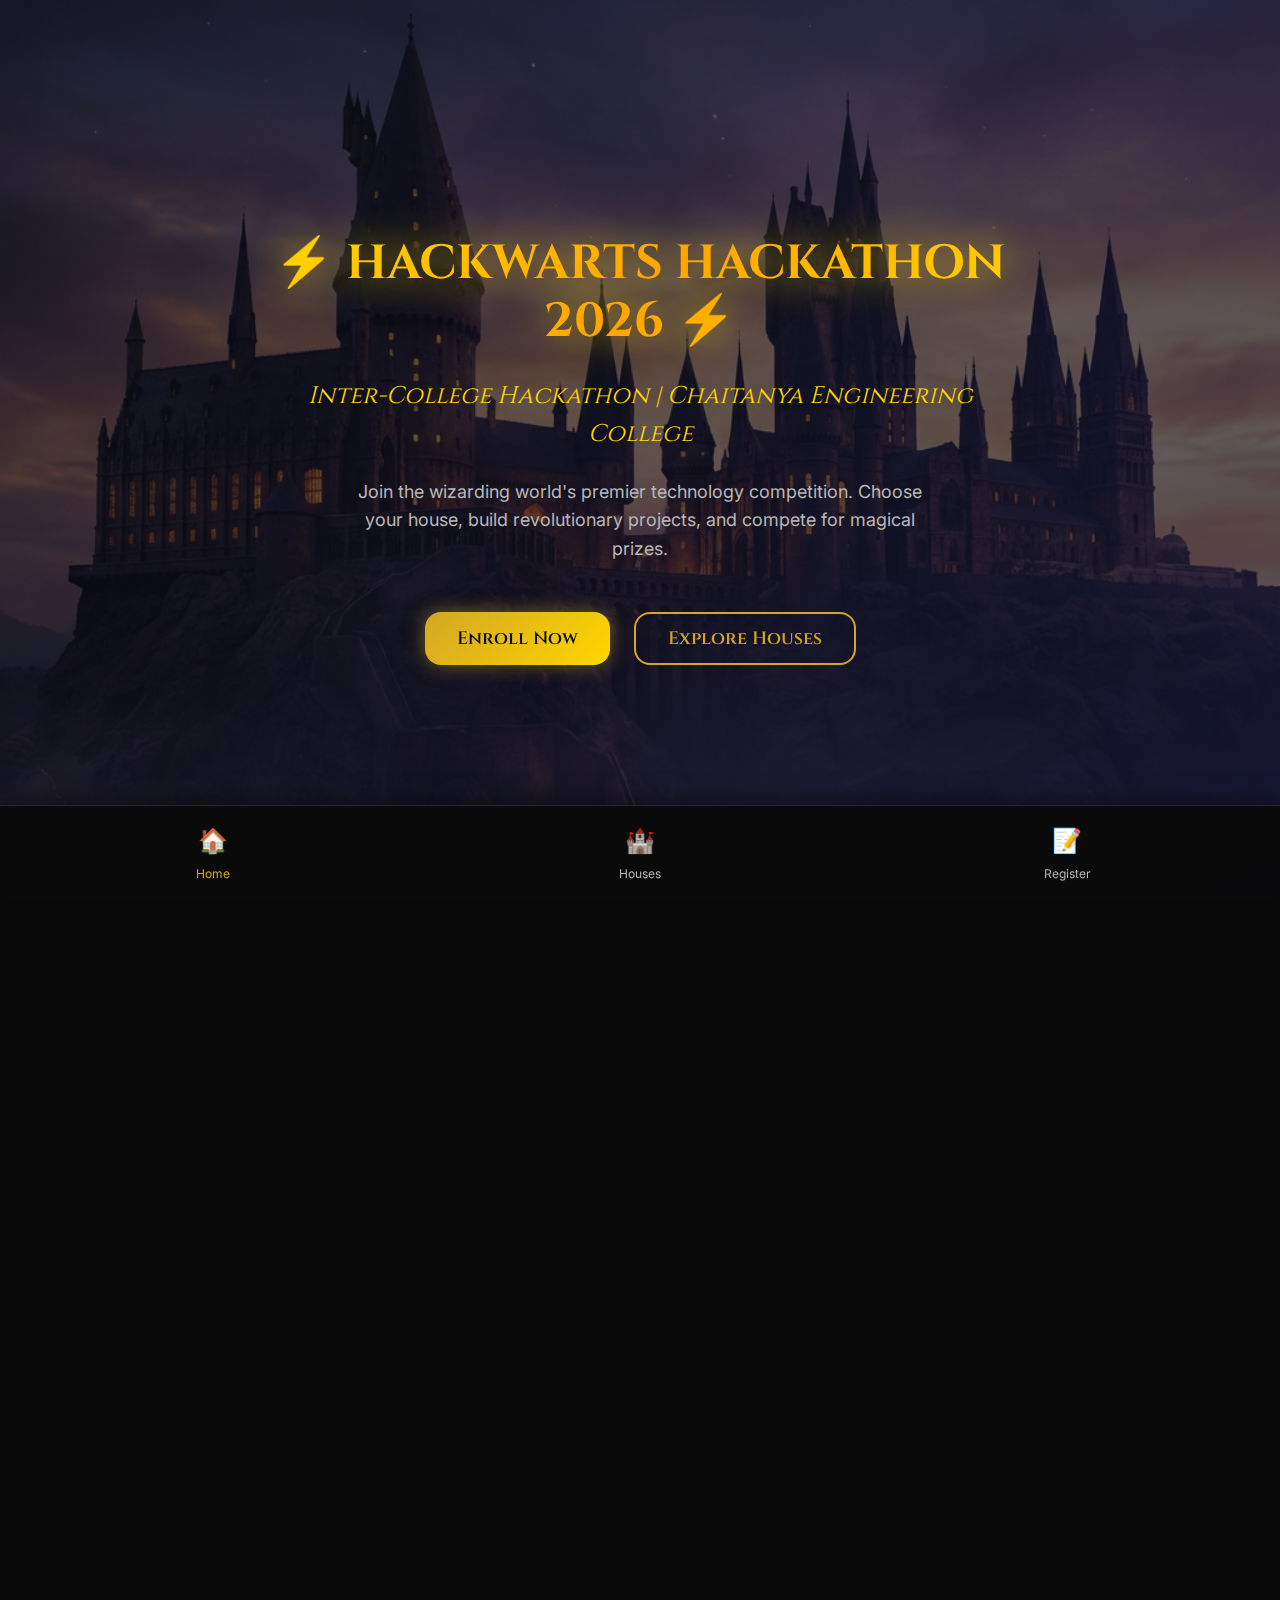
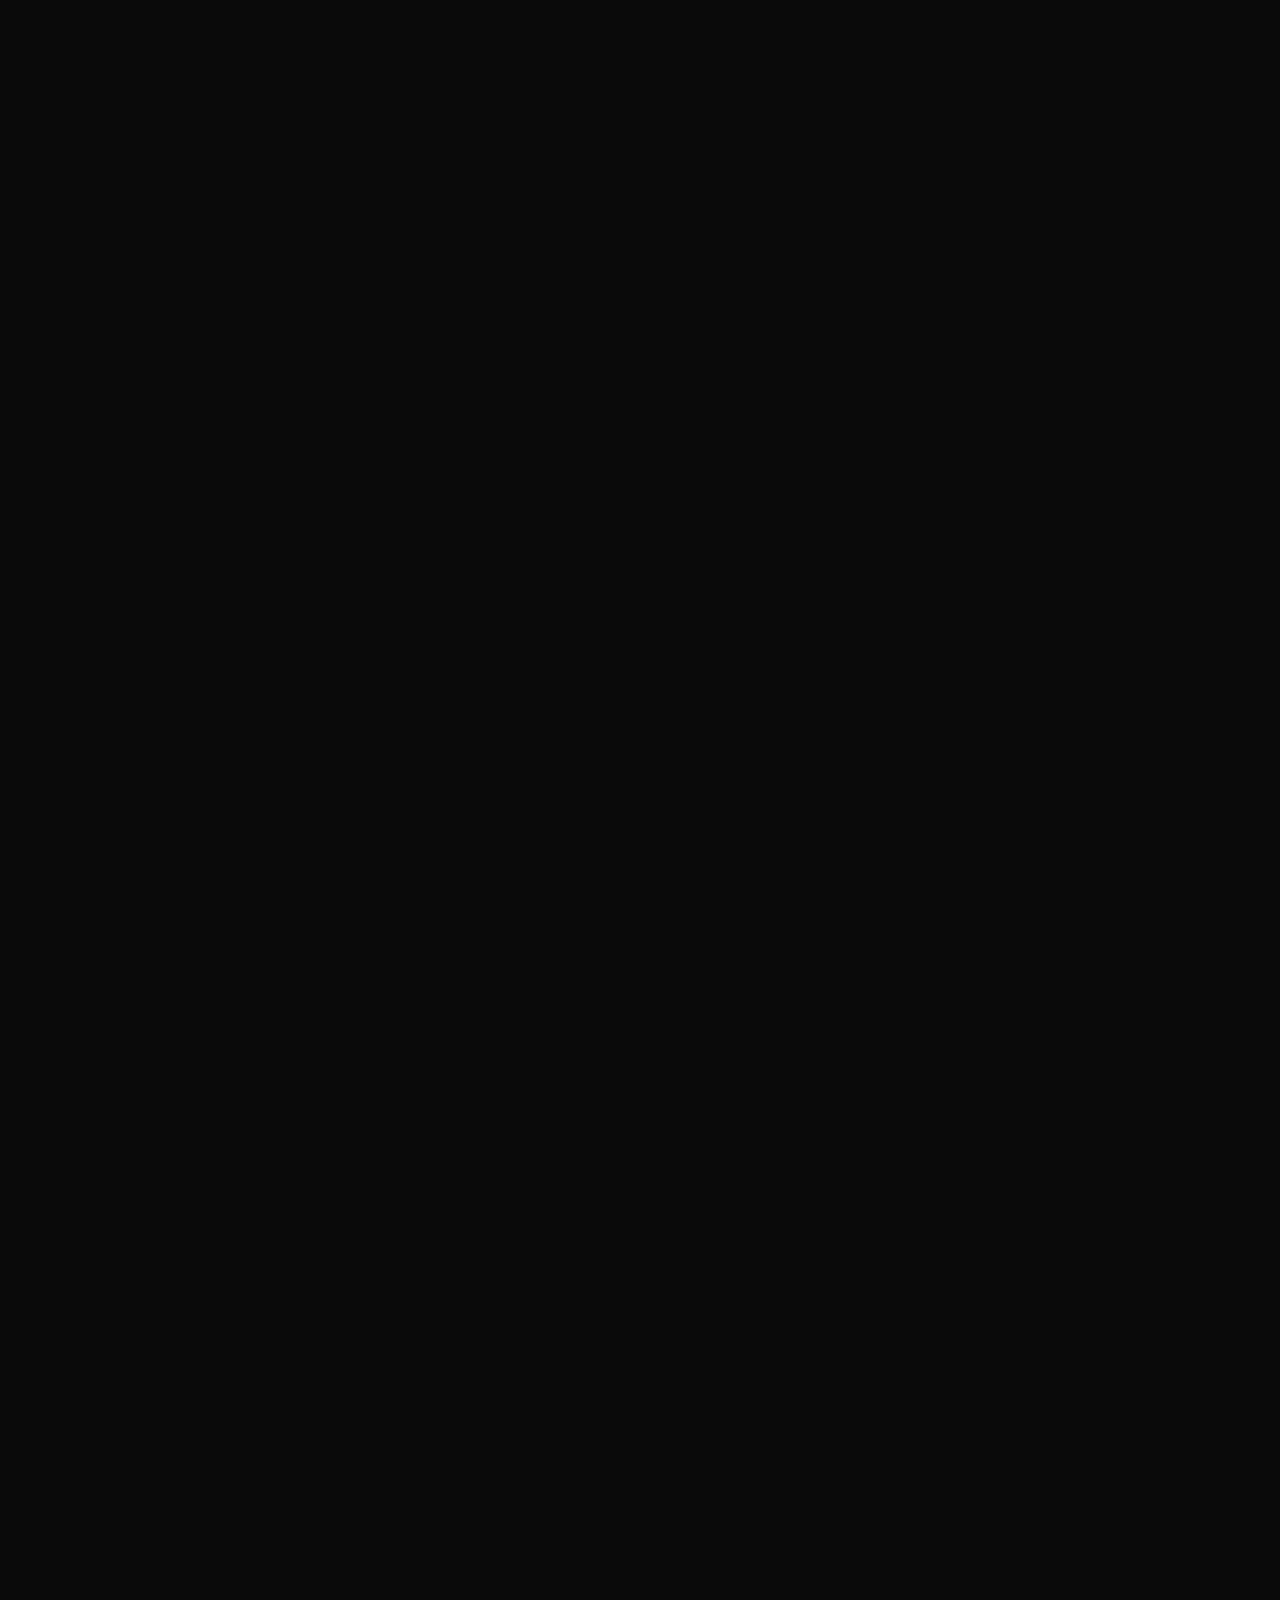
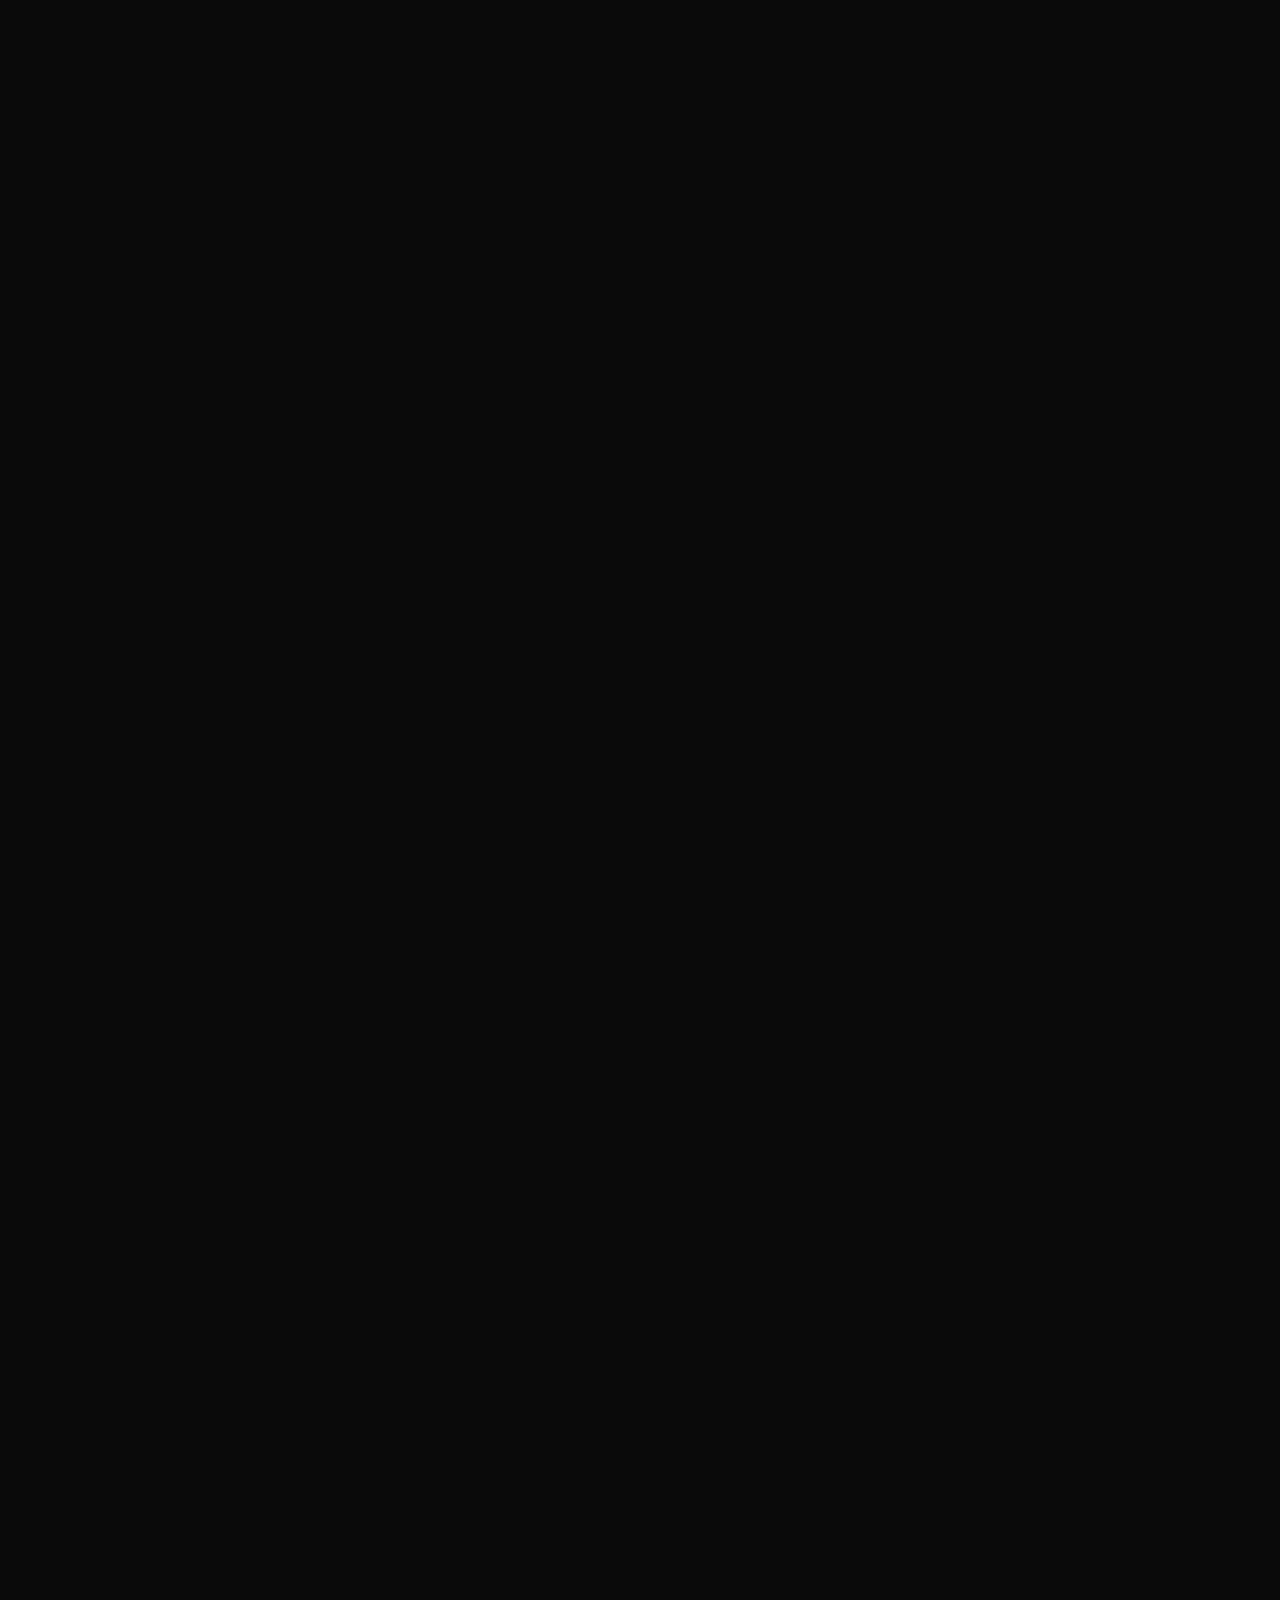
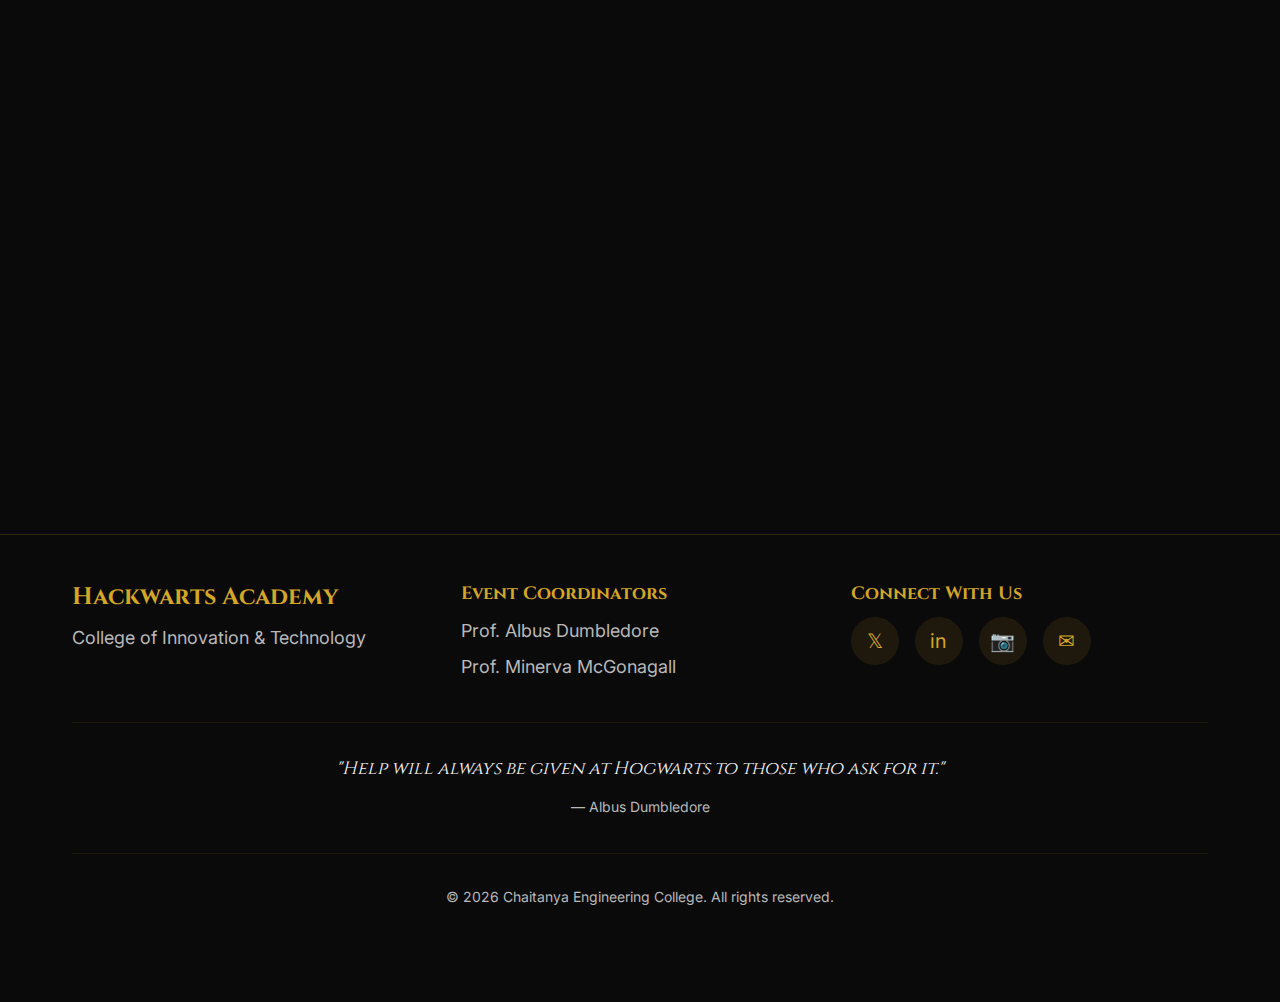
<file: index.html>
<!DOCTYPE html>
<html lang="en">

<head>
    <meta charset="UTF-8">
    <meta name="viewport" content="width=device-width, initial-scale=1.0, viewport-fit=cover">
    <meta name="description"
        content="Inter-College Hackathon 2026 at Chaitanya Engineering College - Where Magic Meets Innovation. Join the wizarding world's premier technology competition.">
    <meta name="theme-color" content="#0a0a0a">
    <title>⚡ Hackwarts Hackathon 2026 | Chaitanya Engineering College ⚡</title>

    <!-- Preconnect to Google Fonts -->
    <link rel="preconnect" href="https://fonts.googleapis.com">
    <link rel="preconnect" href="https://fonts.gstatic.com" crossorigin>

    <!-- Google Fonts -->
    <link
        href="https://fonts.googleapis.com/css2?family=Cinzel:wght@400;600;700&family=Inter:wght@300;400;500;600&display=swap"
        rel="stylesheet">

    <!-- Stylesheets -->
    <link rel="stylesheet" href="css/style.css">
    <link rel="stylesheet" href="css/animations.css">
    <link rel="stylesheet" href="css/payment.css">
</head>

<body>
    <!-- Hero Section -->
    <section id="home" class="hero-section">
        <div class="hero-content">
            <h1 class="hero-title">
                <span class="magical-text">⚡ HACKWARTS HACKATHON 2026 ⚡</span>
            </h1>
            <p class="hero-tagline">Inter-College Hackathon | Chaitanya Engineering College</p>
            <p class="hero-description">
                Join the wizarding world's premier technology competition. Choose your house, build revolutionary
                projects, and compete for magical prizes.
            </p>
            <div class="hero-buttons">
                <button class="btn btn-primary magical-ripple" onclick="scrollToSection('register')">
                    Enroll Now
                </button>
                <button class="btn btn-secondary magical-ripple" onclick="scrollToSection('houses')">
                    Explore Houses
                </button>
            </div>
        </div>
        <div class="hero-particles" id="particles"></div>
    </section>

    <!-- About Section -->
    <section id="about" class="about-section scroll-reveal">
        <div class="container">
            <h2 class="section-title">The Quest Awaits</h2>
            <div class="about-grid">
                <div class="about-card">
                    <div class="about-icon">🏰</div>
                    <h3>House-Based Competition</h3>
                    <p>Join one of five legendary houses, each specializing in unique domains of innovation.</p>
                </div>
                <div class="about-card">
                    <div class="about-icon">⚗️</div>
                    <h3>All Skill Levels Welcome</h3>
                    <p>From beginner to advanced, choose projects that match your magical abilities.</p>
                </div>
                <div class="about-card">
                    <div class="about-icon">✨</div>
                    <h3>Open Innovation Track</h3>
                    <p>Think beyond boundaries. Create your own groundbreaking project in Merlinthor house.</p>
                </div>
            </div>
        </div>
    </section>

    <!-- Magical Features Cards Section -->
    <section id="features" class="cards-section scroll-reveal">
        <div class="container">
            <h2 class="section-title">The Dark Cards</h2>
            <p class="section-subtitle">Small glimpses into our magical world</p>

            <div class="cards-grid">
                <div class="magic-card">
                    <div class="card-icon">🏆</div>
                    <h3 class="card-title">Epic Competitions</h3>
                    <p class="card-description">Compete in house-based challenges across multiple domains. Only the
                        strongest teams will claim victory.</p>
                </div>

                <div class="magic-card">
                    <div class="card-icon">⚡</div>
                    <h3 class="card-title">24-Hour Coding</h3>
                    <p class="card-description">Push your limits in an intense 24-hour magical coding marathon.
                        Innovation never sleeps.</p>
                </div>

                <div class="magic-card">
                    <div class="card-icon">🧙</div>
                    <h3 class="card-title">Expert Mentorship</h3>
                    <p class="card-description">Learn from the greatest wizards in tech. Get guidance from industry
                        masters throughout your journey.</p>
                </div>

                <div class="magic-card">
                    <div class="card-icon">💎</div>
                    <h3 class="card-title">Enchanted Prizes</h3>
                    <p class="card-description">Win magical rewards worth over ₹1 Lakh. Your innovation deserves
                        recognition.</p>
                </div>

                <div class="magic-card">
                    <div class="card-icon">🔮</div>
                    <h3 class="card-title">Innovation Freedom</h3>
                    <p class="card-description">Choose from curated challenges or forge your own path in the Open
                        Innovation track.</p>
                </div>

                <div class="magic-card">
                    <div class="card-icon">🌟</div>
                    <h3 class="card-title">All Skill Levels</h3>
                    <p class="card-description">From apprentice to master wizard, everyone has a place in our magical
                        realm.</p>
                </div>
            </div>
        </div>
    </section>

    <!-- Houses & Projects Section -->
    <section id="houses" class="houses-section scroll-reveal">
        <div class="container">
            <h2 class="section-title">Choose Your House</h2>
            <p class="section-subtitle">Click a house to explore its magical projects and challenges</p>

            <div class="house-card-grid">
                <!-- Gryffindor -->
                <a href="houses/gryffindor.html" class="house-card-modern" data-house="gryffindor">
                    <div class="house-card-glow"></div>
                    <img src="assets/images/gryffindor.png" alt="Gryffindor Crest" class="house-crest">
                    <h3 class="house-card-name">Gryffindor</h3>
                    <p class="house-card-motto">"Courage & Chivalry"</p>
                    <p class="house-card-tagline">For the brave at heart</p>
                    <div class="house-card-button">
                        <span>Enter House</span>
                        <span class="arrow">→</span>
                    </div>
                </a>

                <!-- Slytherin -->
                <a href="houses/slytherin.html" class="house-card-modern" data-house="slytherin">
                    <div class="house-card-glow"></div>
                    <img src="assets/images/slytherin.png" alt="Slytherin Crest" class="house-crest">
                    <h3 class="house-card-name">Slytherin</h3>
                    <p class="house-card-motto">"Cunning & Ambition"</p>
                    <p class="house-card-tagline">For the resourceful and determined</p>
                    <div class="house-card-button">
                        <span>Enter House</span>
                        <span class="arrow">→</span>
                    </div>
                </a>

                <!-- Ravenclaw -->
                <a href="houses/ravenclaw.html" class="house-card-modern" data-house="ravenclaw">
                    <div class="house-card-glow"></div>
                    <img src="assets/images/ravenclaw.png" alt="Ravenclaw Crest" class="house-crest">
                    <h3 class="house-card-name">Ravenclaw</h3>
                    <p class="house-card-motto">"Wit & Wisdom"</p>
                    <p class="house-card-tagline">For the clever and curious</p>
                    <div class="house-card-button">
                        <span>Enter House</span>
                        <span class="arrow">→</span>
                    </div>
                </a>

                <!-- Hufflepuff -->
                <a href="houses/hufflepuff.html" class="house-card-modern" data-house="hufflepuff">
                    <div class="house-card-glow"></div>
                    <img src="assets/images/hufflepuff.png" alt="Hufflepuff Crest" class="house-crest">
                    <h3 class="house-card-name">Hufflepuff</h3>
                    <p class="house-card-motto">"Loyalty & Hard Work"</p>
                    <p class="house-card-tagline">For the dedicated and fair</p>
                    <div class="house-card-button">
                        <span>Enter House</span>
                        <span class="arrow">→</span>
                    </div>
                </a>

                <!-- Merlinthor -->
                <a href="houses/openinnovation.html" class="house-card-modern" data-house="merlinthor">
                    <div class="house-card-glow"></div>
                    <img src="assets/images/merlinthor.png" alt="Merlinthor Crest" class="house-crest">
                    <h3 class="house-card-name">Open Innovation House</h3>
                    <p class="house-card-motto">"Wild Ideas & Open Innovation"</p>
                    <p class="house-card-tagline">For visionaries who think beyond categories</p>
                    <div class="house-card-button">
                        <span>Enter House</span>
                        <span class="arrow">→</span>
                    </div>
                </a>
            </div>
        </div>>
    </section>

    <!-- Registration Section -->
    <section id="register" class="register-section scroll-reveal">
        <div class="container">
            <h2 class="section-title">Join the Magic</h2>
            <p class="section-subtitle">Assemble your team of 1-4 wizards and register</p>

            <div class="registration-form-container">
                <form id="registrationForm" class="registration-form">
                    <!-- Progress Indicator -->
                    <div class="form-progress">
                        <div class="progress-step active" data-step="1">Team</div>
                        <div class="progress-step" data-step="2">Leader</div>
                        <div class="progress-step" data-step="3">Members</div>
                        <div class="progress-step" data-step="4">Review</div>
                    </div>

                    <!-- Step 1: Team Details -->
                    <div class="form-step active" data-step="1">
                        <h3 class="form-step-title">Team Details</h3>

                        <div class="form-group">
                            <label for="teamName">Team Name *</label>
                            <input type="text" id="teamName" name="teamName" required
                                placeholder="Enter your magical team name">
                            <span class="form-error"></span>
                        </div>

                        <div class="form-group">
                            <label for="house">Choose Your House *</label>
                            <select id="house" name="house" required>
                                <option value="">Select a house...</option>
                            </select>
                            <span class="form-error"></span>
                        </div>

                        <div class="form-group">
                            <label for="projectCode">Project Code *</label>
                            <select id="projectCode" name="projectCode" required disabled>
                                <option value="">First select a house...</option>
                            </select>
                            <span class="form-error"></span>
                        </div>

                        <div class="form-group">
                            <label for="projectTitle">Project Title</label>
                            <input type="text" id="projectTitle" name="projectTitle" readonly
                                placeholder="Auto-filled based on project code">
                        </div>

                        <button type="button" class="btn btn-primary magical-ripple" onclick="nextFormStep()">
                            Continue
                        </button>
                    </div>

                    <!-- Step 2: Team Leader Details -->
                    <div class="form-step" data-step="2">
                        <h3 class="form-step-title">Team Leader Details</h3>

                        <div class="form-group">
                            <label for="leaderName">Full Name *</label>
                            <input type="text" id="leaderName" name="leaderName" required
                                placeholder="Enter leader's full name">
                            <span class="form-error"></span>
                        </div>

                        <div class="form-group">
                            <label for="leaderCollege">College/Institution *</label>
                            <input type="text" id="leaderCollege" name="leaderCollege" required
                                placeholder="Enter college name">
                            <span class="form-error"></span>
                        </div>

                        <div class="form-group">
                            <label for="leaderEmail">Email Address *</label>
                            <input type="email" id="leaderEmail" name="leaderEmail" required
                                placeholder="example@email.com">
                            <span class="form-error"></span>
                        </div>

                        <div class="form-group">
                            <label for="leaderMobile">Mobile Number *</label>
                            <input type="tel" id="leaderMobile" name="leaderMobile" required
                                placeholder="+91 XXXXXXXXXX" pattern="[+]?[0-9]{10,15}">
                            <span class="form-error"></span>
                        </div>

                        <div class="form-buttons">
                            <button type="button" class="btn btn-secondary magical-ripple" onclick="prevFormStep()">
                                Back
                            </button>
                            <button type="button" class="btn btn-primary magical-ripple" onclick="nextFormStep()">
                                Continue
                            </button>
                        </div>
                    </div>

                    <!-- Step 3: Team Members -->
                    <div class="form-step" data-step="3">
                        <h3 class="form-step-title">Team Members (Optional)</h3>
                        <p class="form-helper">Add up to 3 additional team members</p>

                        <div id="teamMembersContainer">
                            <!-- Dynamic member fields will be added here -->
                        </div>

                        <button type="button" class="btn btn-outline magical-ripple" id="addMemberBtn"
                            onclick="addTeamMember()">
                            + Add Team Member
                        </button>

                        <!-- Merlinthor Extra Fields -->
                        <div id="innovationFields" class="innovation-fields" style="display: none;">
                            <h4 class="subsection-title">Open Innovation Details</h4>

                            <div class="form-group">
                                <label for="problemStatement">Problem Statement (150 words) *</label>
                                <textarea id="problemStatement" name="problemStatement" rows="4" maxlength="1000"
                                    placeholder="Describe the problem you're solving..."></textarea>
                                <span class="char-count">0 / 150 words</span>
                                <span class="form-error"></span>
                            </div>

                            <div class="form-group">
                                <label for="proposedSolution">Proposed Solution (150 words) *</label>
                                <textarea id="proposedSolution" name="proposedSolution" rows="4" maxlength="1000"
                                    placeholder="Describe your innovative solution..."></textarea>
                                <span class="char-count">0 / 150 words</span>
                                <span class="form-error"></span>
                            </div>
                        </div>

                        <div class="form-buttons">
                            <button type="button" class="btn btn-secondary magical-ripple" onclick="prevFormStep()">
                                Back
                            </button>
                            <button type="button" class="btn btn-primary magical-ripple" onclick="nextFormStep()">
                                Review
                            </button>
                        </div>
                    </div>

                    <!-- Step 4: Review & Submit -->
                    <div class="form-step" data-step="4">
                        <h3 class="form-step-title">Payment Details</h3>
                        <p class="form-helper">Registration Fee: ₹600 per team</p>

                        <div class="payment-container">
                            <div class="payment-info">
                                <h4>Pay via UPI</h4>
                                <p><strong>UPI ID:</strong> satyasisir@axl</p>

                                <div class="qr-code-display">
                                    <img src="assets/images/payment-qr.png" alt="Payment QR Code"
                                        class="payment-qr-code">
                                </div>

                                <p class="text-small">Scan the QR code or use the UPI ID above</p>
                            </div>

                            <div class="form-group">
                                <label for="transactionId">Transaction ID / UTR Number *</label>
                                <input type="text" id="transactionId" name="transactionId" required
                                    placeholder="Enter 12-digit transaction ID">
                                <span class="form-error"></span>
                            </div>

                            <div class="form-group">
                                <label for="paymentScreenshot">Payment Screenshot (Optional)</label>
                                <input type="file" id="paymentScreenshot" name="paymentScreenshot" accept="image/*">
                                <span class="form-error"></span>
                            </div>
                        </div>

                        <div class="form-buttons">
                            <button type="button" class="btn btn-secondary magical-ripple" onclick="prevFormStep()">
                                Back
                            </button>
                            <button type="submit" class="btn btn-primary magical-ripple">
                                Complete Registration
                            </button>
                        </div>
                    </div>
                </form>

                <!-- Success Message -->
                <div id="successMessage" class="success-message" style="display: none;">
                    <div class="success-icon">✨</div>
                    <h3>Registration Successful!</h3>
                    <p>Your team has been sorted into <span id="successHouse"></span>!</p>
                    <p>Check your email for further instructions.</p>
                    <button class="btn btn-primary magical-ripple" onclick="resetForm()">
                        Register Another Team
                    </button>
                </div>
            </div>
        </div>
    </section>

    <!-- Prizes Section -->
    <section id="prizes" class="prizes-section scroll-reveal">
        <div class="container">
            <h2 class="section-title">Enchanted Rewards</h2>
            <p class="section-subtitle">Claim your treasure for outstanding magical innovations</p>

            <div class="prizes-scroll-container">
                <div class="prize-card glow-border-gold">
                    <div class="prize-rank">🥇</div>
                    <h3>Grand Prize</h3>
                    <div class="prize-amount">₹50,000</div>
                    <p>Best Overall Project</p>
                </div>
                <div class="prize-card glow-border-silver">
                    <div class="prize-rank">🥈</div>
                    <h3>Runner Up</h3>
                    <div class="prize-amount">₹30,000</div>
                    <p>Second Best Project</p>
                </div>
                <div class="prize-card glow-border-bronze">
                    <div class="prize-rank">🥉</div>
                    <h3>Third Place</h3>
                    <div class="prize-amount">₹20,000</div>
                    <p>Third Best Project</p>
                </div>
                <div class="prize-card glow-border-special">
                    <div class="prize-rank">✨</div>
                    <h3>House Champions</h3>
                    <div class="prize-amount">₹10,000</div>
                    <p>Best in Each House</p>
                </div>
            </div>
        </div>
    </section>

    <!-- Footer -->
    <footer class="footer">
        <div class="container">
            <div class="footer-content">
                <div class="footer-section">
                    <h3>Hackwarts Academy</h3>
                    <p>College of Innovation & Technology</p>
                </div>
                <div class="footer-section">
                    <h4>Event Coordinators</h4>
                    <p>Prof. Albus Dumbledore</p>
                    <p>Prof. Minerva McGonagall</p>
                </div>
                <div class="footer-section">
                    <h4>Connect With Us</h4>
                    <div class="social-links">
                        <a href="#" class="social-link" aria-label="Twitter">𝕏</a>
                        <a href="#" class="social-link" aria-label="LinkedIn">in</a>
                        <a href="#" class="social-link" aria-label="Instagram">📷</a>
                        <a href="#" class="social-link" aria-label="Email">✉</a>
                    </div>
                </div>
            </div>
            <div class="footer-quote">
                <p>"Help will always be given at Hogwarts to those who ask for it."</p>
                <span>— Albus Dumbledore</span>
            </div>
            <div class="footer-bottom">
                <p>&copy; 2026 Chaitanya Engineering College. All rights reserved.</p>
            </div>
        </div>
    </footer>

    <!-- Bottom Navigation -->
    <nav class="bottom-nav">
        <a href="#home" class="nav-item active" data-section="home">
            <span class="nav-icon">🏠</span>
            <span class="nav-label">Home</span>
        </a>
        <a href="#houses" class="nav-item" data-section="houses">
            <span class="nav-icon">🏰</span>
            <span class="nav-label">Houses</span>
        </a>
        <a href="#register" class="nav-item" data-section="register">
            <span class="nav-icon">📝</span>
            <span class="nav-label">Register</span>
        </a>
    </nav>

    <!-- Scripts -->
    <script src="js/data.js"></script>
    <script src="js/ui.js"></script>
    <script src="js/form.js"></script>
</body>

</html>
</file>
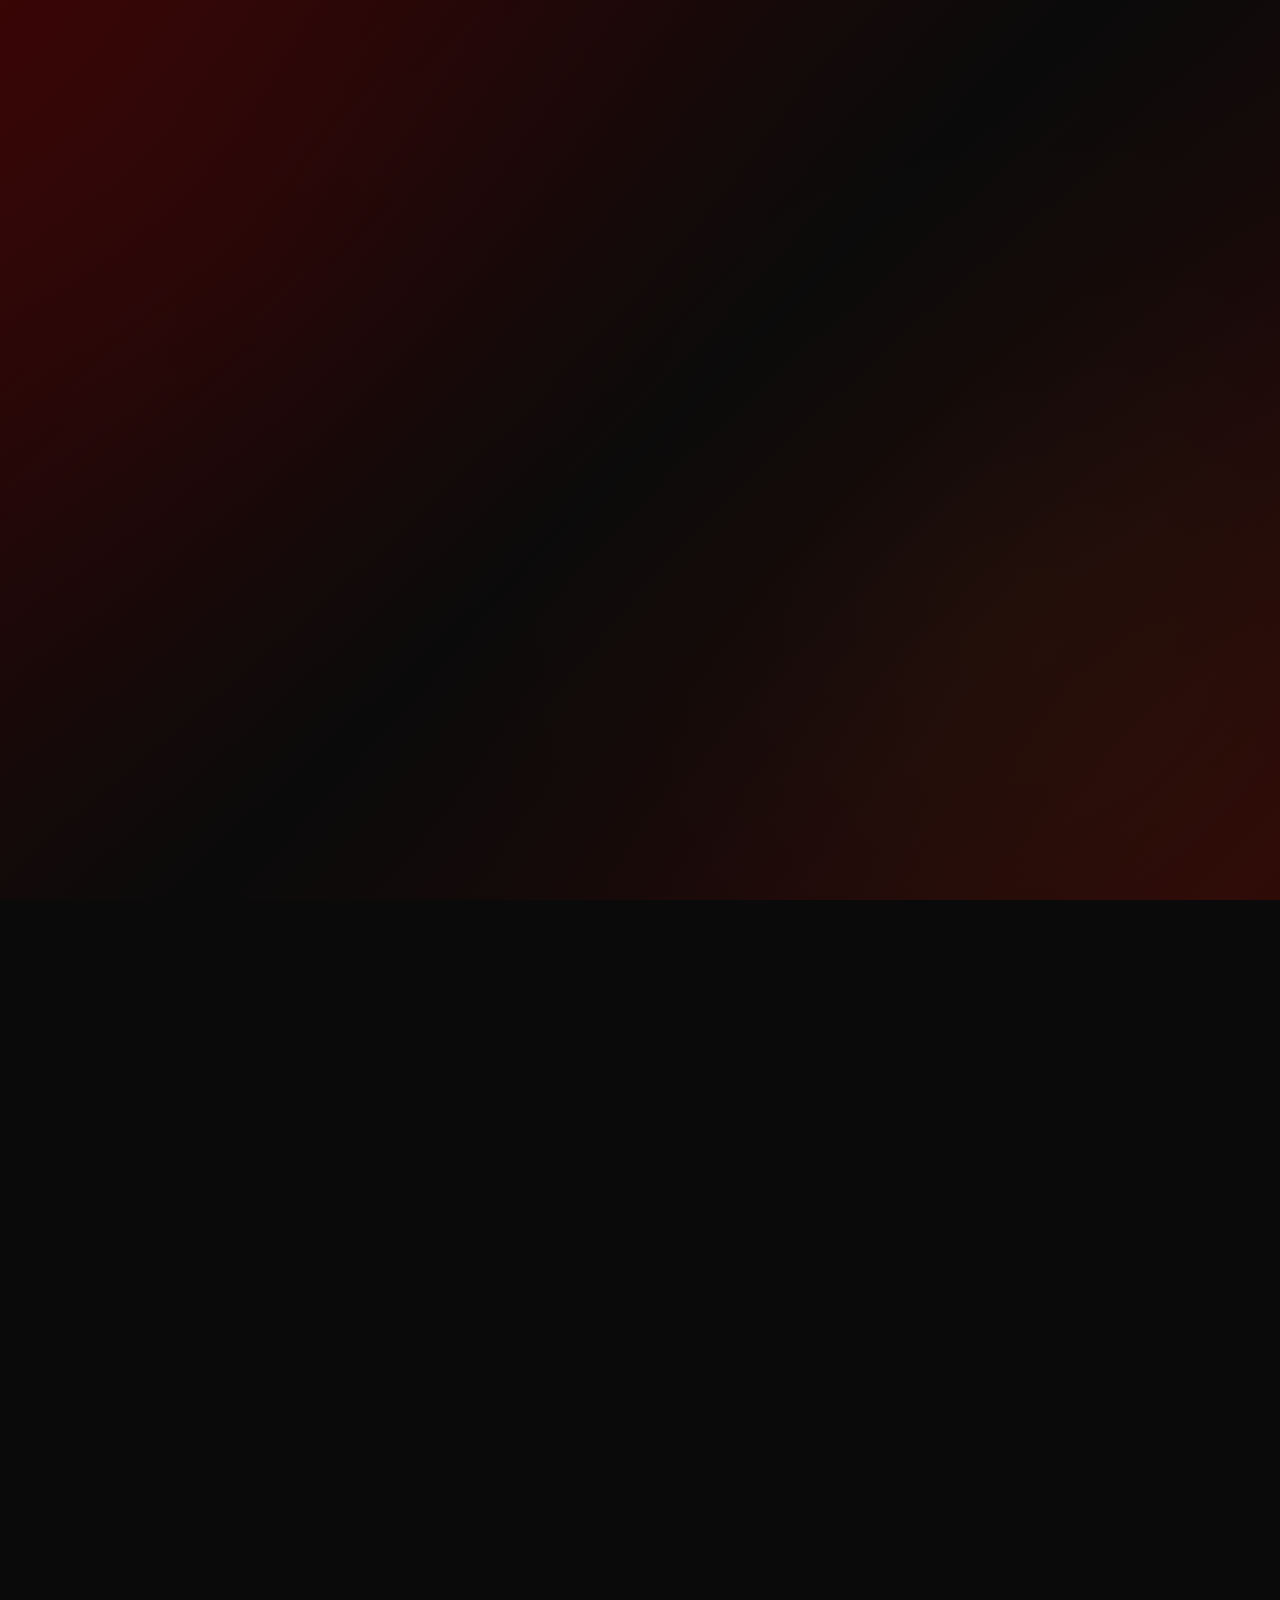
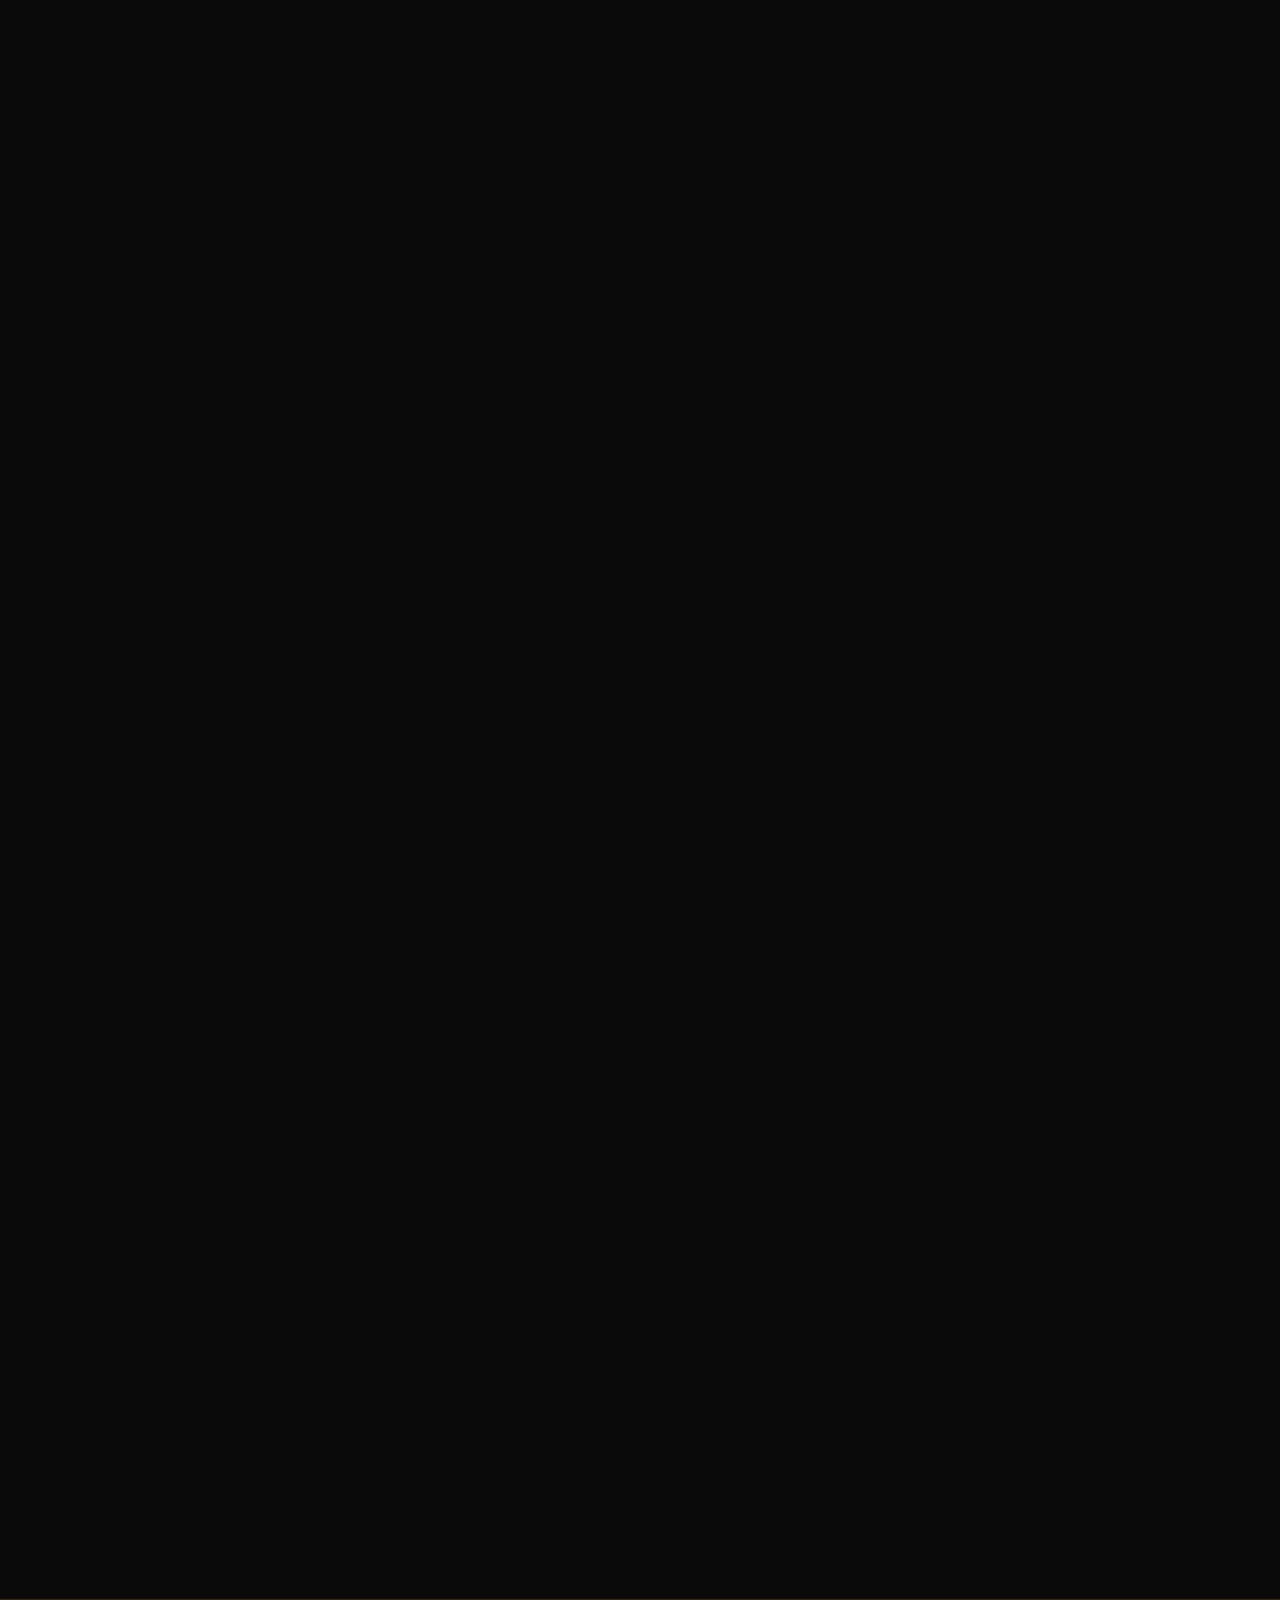
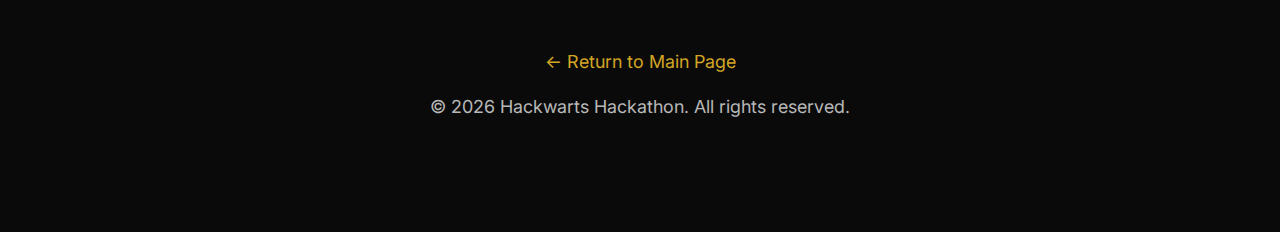
<file: houses/gryffindor.html>
<!DOCTYPE html>
<html lang="en">

<head>
    <meta charset="UTF-8">
    <meta name="viewport" content="width=device-width, initial-scale=1.0">
    <meta name="description" content="Gryffindor House - Beginner to Intermediate | Hackwarts Hackathon 2026">
    <meta name="theme-color" content="#740001">
    <title>🦁 Gryffindor House | Hackwarts Hackathon 2026</title>
    <link rel="preconnect" href="https://fonts.googleapis.com">
    <link rel="preconnect" href="https://fonts.gstatic.com" crossorigin>
    <link
        href="https://fonts.googleapis.com/css2?family=Cinzel:wght@400;600;700&family=Inter:wght@300;400;500;600&display=swap"
        rel="stylesheet">
    <link rel="stylesheet" href="../css/style.css">
    <link rel="stylesheet" href="../css/animations.css">
    <style>
        body {
            background: linear-gradient(135deg, rgba(116, 0, 1, 0.4) 0%, rgba(10, 10, 10, 0.9) 50%, rgba(116, 0, 1, 0.3) 100%), radial-gradient(circle at 20% 30%, rgba(116, 0, 1, 0.2), transparent 50%), radial-gradient(circle at 80% 70%, rgba(211, 166, 37, 0.1), transparent 50%), var(--color-bg-primary);
            background-attachment: fixed;
        }

        .house-hero {
            min-height: 60vh;
            background: linear-gradient(135deg, rgba(116, 0, 1, 0.95) 0%, rgba(10, 10, 10, 0.7) 100%);
            background-attachment: fixed;
            display: flex;
            flex-direction: column;
            align-items: center;
            justify-content: center;
            text-align: center;
            padding: var(--spacing-3xl) var(--spacing-md);
            border-bottom: 3px solid #740001;
            box-shadow: 0 10px 50px rgba(116, 0, 1, 0.6), inset 0 0 100px rgba(116, 0, 1, 0.2);
            position: relative;
        }

        .house-hero::before {
            content: '';
            position: absolute;
            top: 0;
            left: 0;
            right: 0;
            bottom: 0;
            background: url('../assets/images/gryffindor.png') center/600px no-repeat;
            opacity: 0.1;
            pointer-events: none;
        }

        .house-hero-crest {
            width: 150px;
            height: 150px;
            margin-bottom: var(--spacing-lg);
            filter: drop-shadow(0 0 30px rgba(211, 166, 37, 0.8));
            animation: float 3s ease-in-out infinite;
            position: relative;
            z-index: 2;
        }

        .house-hero-name,
        .house-hero-motto,
        .house-hero-description,
        .back-link {
            position: relative;
            z-index: 2;
        }

        .house-hero-name {
            font-family: var(--font-heading);
            font-size: clamp(32px, 10vw, 56px);
            color: var(--color-accent-gold);
            margin-bottom: var(--spacing-md);
            text-shadow: 0 0 20px rgba(211, 166, 37, 0.6);
        }

        .house-hero-motto {
            font-family: var(--font-heading);
            font-size: var(--font-size-xl);
            font-style: italic;
            color: #D3A625;
            margin-bottom: var(--spacing-lg);
        }

        .house-hero-description {
            max-width: 700px;
            color: var(--color-text-secondary);
            font-size: var(--font-size-lg);
            line-height: 1.7;
        }

        .back-link {
            display: inline-flex;
            align-items: center;
            gap: var(--spacing-sm);
            padding: var(--spacing-sm) var(--spacing-lg);
            background: rgba(211, 166, 37, 0.1);
            border: 1px solid var(--color-accent-gold);
            border-radius: var(--border-radius-lg);
            color: var(--color-accent-gold);
            text-decoration: none;
            font-family: var(--font-heading);
            font-size: var(--font-size-base);
            transition: all 0.3s ease;
            margin: var(--spacing-xl) 0;
        }

        .back-link:hover {
            background: linear-gradient(135deg, var(--color-accent-gold), var(--color-accent-light));
            color: var(--color-bg-primary);
            transform: translateX(-4px);
        }

        .projects-section {
            padding: var(--spacing-3xl) 0;
            background: linear-gradient(180deg, rgba(10, 10, 10, 0.95) 0%, rgba(116, 0, 1, 0.15) 50%, rgba(10, 10, 10, 0.95) 100%);
            position: relative;
        }

        .projects-section::before {
            content: '';
            position: absolute;
            top: 0;
            left: 50%;
            transform: translateX(-50%);
            width: 100%;
            max-width: 800px;
            height: 100%;
            background: url('../assets/images/gryffindor.png') center/contain no-repeat;
            opacity: 0.05;
            pointer-events: none;
            z-index: 0;
        }

        .projects-section .container {
            position: relative;
            z-index: 1;
        }

        .project-card-house {
            background: linear-gradient(135deg, rgba(116, 0, 1, 0.2), rgba(20, 20, 20, 0.9));
            border: 1px solid rgba(116, 0, 1, 0.4);
            border-radius: var(--border-radius-md);
            padding: var(--spacing-xl);
            margin-bottom: var(--spacing-lg);
            transition: all 0.3s ease;
            backdrop-filter: blur(10px);
        }

        .project-card-house:hover {
            border-color: #740001;
            box-shadow: 0 8px 32px rgba(116, 0, 1, 0.4);
            transform: translateY(-4px);
            background: linear-gradient(135deg, rgba(116, 0, 1, 0.3), rgba(20, 20, 20, 0.95));
        }

        .project-code-tag {
            display: inline-block;
            background: #740001;
            color: white;
            padding: 4px 12px;
            border-radius: 20px;
            font-size: 12px;
            font-weight: 600;
            margin-bottom: var(--spacing-sm);
        }

        .project-name {
            font-family: var(--font-heading);
            font-size: var(--font-size-xl);
            color: var(--color-accent-gold);
            margin-bottom: var(--spacing-sm);
        }

        .project-summary {
            color: var(--color-text-secondary);
            margin-bottom: var(--spacing-md);
        }

        .key-points {
            list-style: none;
            padding: 0;
        }

        .key-points li {
            padding: var(--spacing-xs) 0;
            padding-left: var(--spacing-md);
            position: relative;
            color: var(--color-text-secondary);
            font-size: 14px;
        }

        .key-points li:before {
            content: '✨';
            position: absolute;
            left: 0;
        }
    </style>
</head>

<body>
    <section class="house-hero">
        <a href="../index.html#houses" class="back-link"><span>←</span><span>Back to Houses</span></a>
        <img src="../assets/images/gryffindor.png" alt="Gryffindor Crest" class="house-hero-crest">
        <h1 class="house-hero-name">Gryffindor</h1>
        <p class="house-hero-motto">"Beginner → Intermediate"</p>
        <p class="house-hero-description">For the brave at heart. Gryffindor focuses on courage, real-world problem
            solving, and building strong fundamentals. Perfect for those starting their coding journey!</p>
    </section>
    <section class="projects-section">
        <div class="container">
            <h2 class="section-title">Gryffindor Projects</h2>
            <p class="section-subtitle">Choose your challenge and build something real</p>
            <div class="project-card-house"><span class="project-code-tag">PR-GRY-01</span>
                <h3 class="project-name">Smart Attendance Lite</h3>
                <p class="project-summary">Web-based attendance system using QR/manual entry.</p>
                <ul class="key-points">
                    <li>Student & admin login</li>
                    <li>Daily attendance log</li>
                    <li>CSV export</li>
                    <li>Mobile-friendly UI</li>
                </ul>
            </div>
            <div class="project-card-house"><span class="project-code-tag">PR-GRY-02</span>
                <h3 class="project-name">Campus Help Desk</h3>
                <p class="project-summary">Platform to raise and track campus issues digitally.</p>
                <ul class="key-points">
                    <li>Ticket creation & status</li>
                    <li>Admin dashboard</li>
                    <li>Email/notification alerts</li>
                    <li>Simple database</li>
                </ul>
            </div>
            <div class="project-card-house"><span class="project-code-tag">PR-GRY-03</span>
                <h3 class="project-name">Digital Notice Board</h3>
                <p class="project-summary">Replace physical notice boards with live updates.</p>
                <ul class="key-points">
                    <li>Category-based notices</li>
                    <li>Admin posting panel</li>
                    <li>Auto-expiry notices</li>
                    <li>Responsive design</li>
                </ul>
            </div>
            <div class="project-card-house"><span class="project-code-tag">PR-GRY-04</span>
                <h3 class="project-name">Event Registration Portal</h3>
                <p class="project-summary">Online event registration with confirmation.</p>
                <ul class="key-points">
                    <li>Form validation</li>
                    <li>Unique registration ID</li>
                    <li>Admin export</li>
                    <li>QR confirmation</li>
                </ul>
            </div>
            <div class="project-card-house"><span class="project-code-tag">PR-GRY-05</span>
                <h3 class="project-name">Study Planner App</h3>
                <p class="project-summary">Daily & weekly study planning tool.</p>
                <ul class="key-points">
                    <li>Task scheduling</li>
                    <li>Reminder system</li>
                    <li>Progress tracking</li>
                    <li>Clean UI</li>
                </ul>
            </div>
            <div class="project-card-house"><span class="project-code-tag">PR-GRY-06</span>
                <h3 class="project-name">Feedback Collection System</h3>
                <p class="project-summary">Anonymous feedback system for events/classes.</p>
                <ul class="key-points">
                    <li>Rating + comments</li>
                    <li>Admin analytics</li>
                    <li>Spam prevention</li>
                    <li>Secure storage</li>
                </ul>
            </div>
            <div style="text-align: center; margin-top: var(--spacing-3xl);"><a href="../index.html#register"
                    class="btn btn-primary magical-ripple">Join Gryffindor</a></div>
        </div>
    </section>
    <footer class="footer">
        <div class="container">
            <div style="text-align: center;">
                <p style="color: var(--color-text-secondary);"><a href="../index.html"
                        style="color: var(--color-accent-gold);">← Return to Main Page</a></p>
                <p style="color: var(--color-text-secondary); margin-top: var(--spacing-md);">© 2026 Hackwarts
                    Hackathon. All rights reserved.</p>
            </div>
        </div>
    </footer>
</body>

</html>
</file>
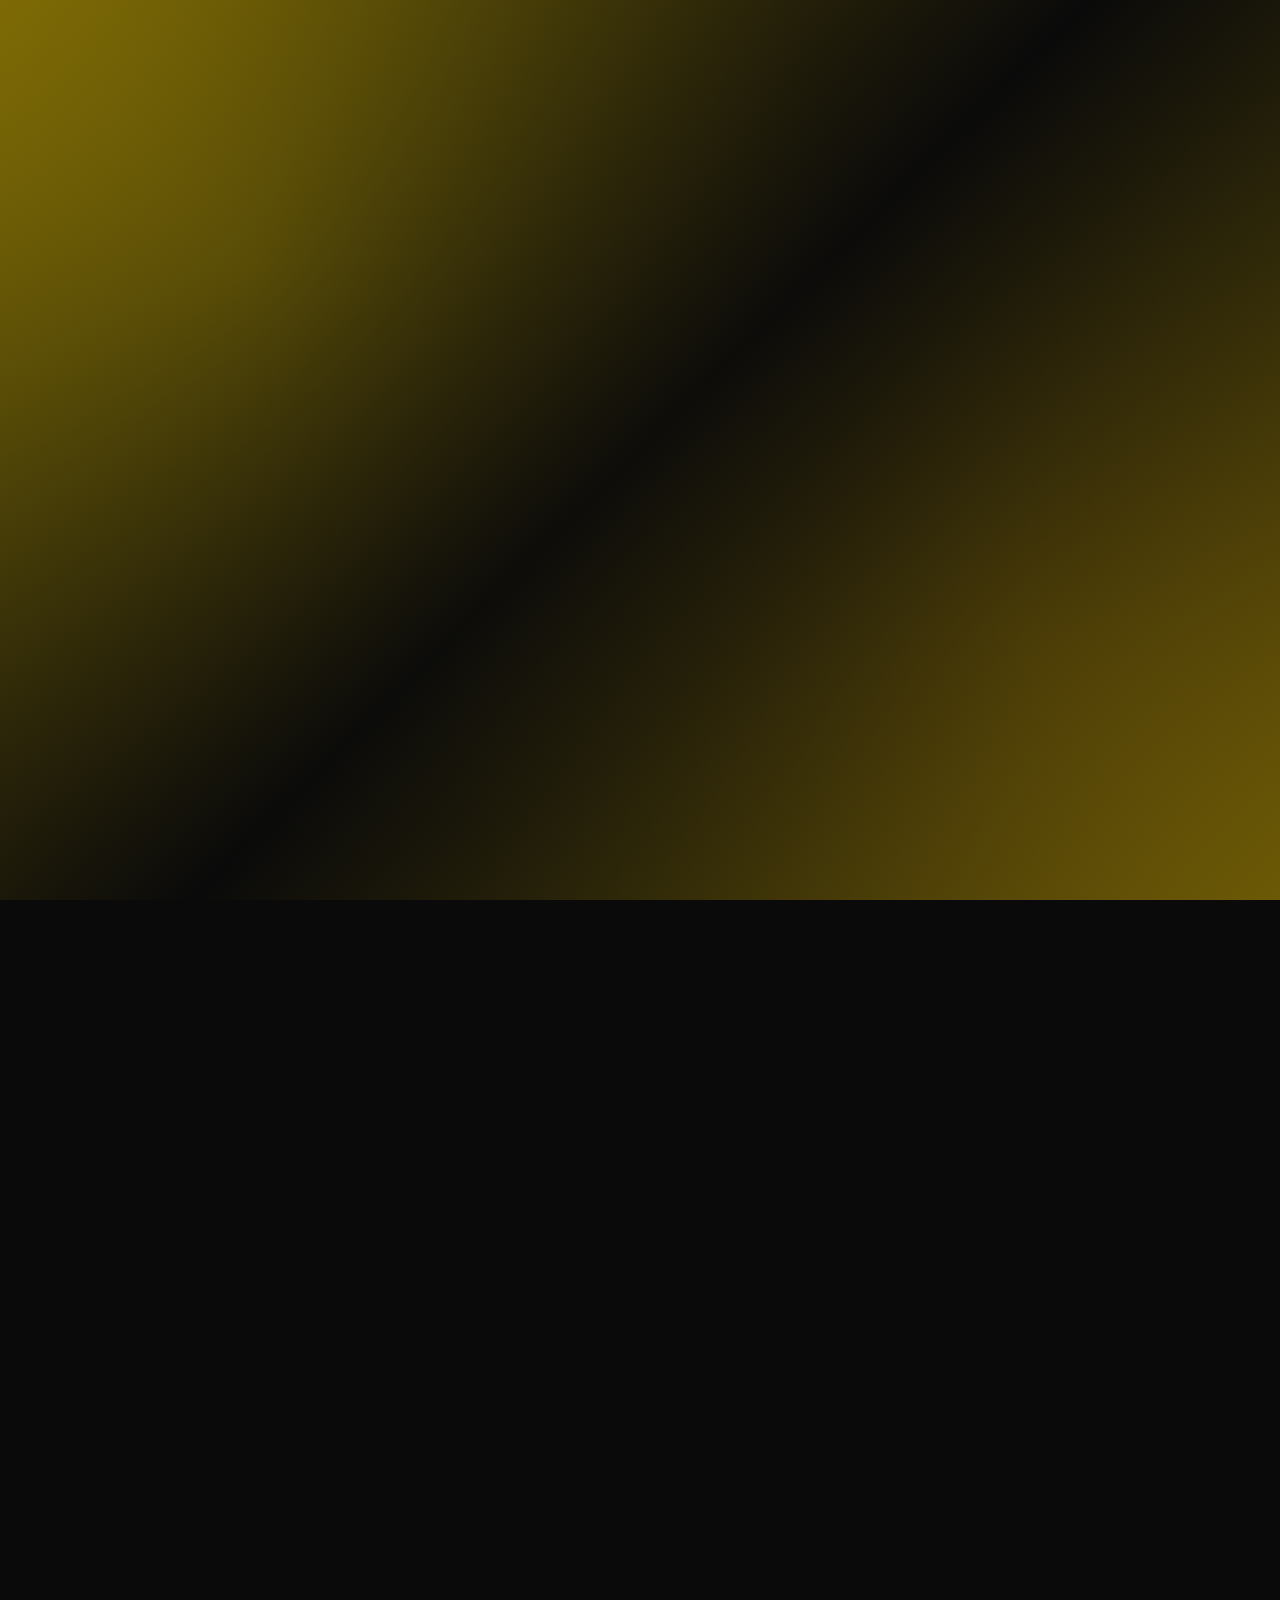
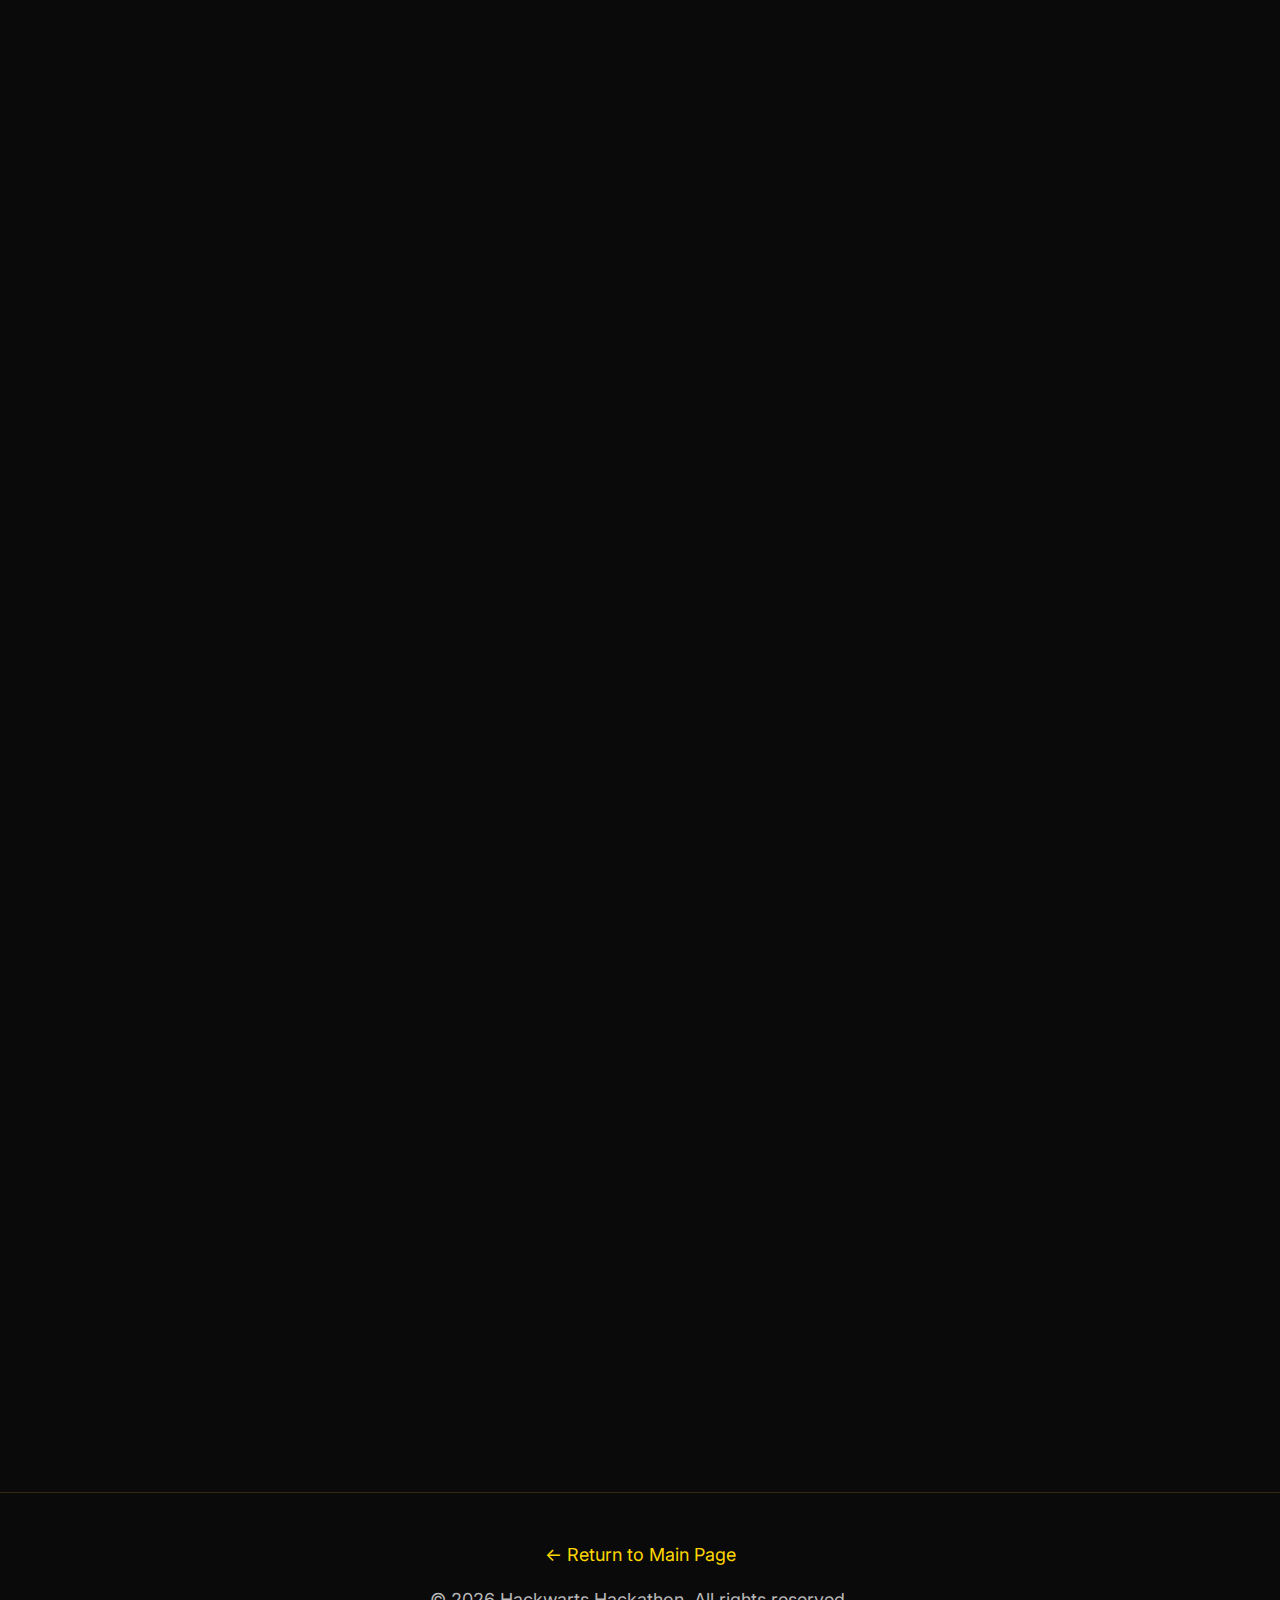
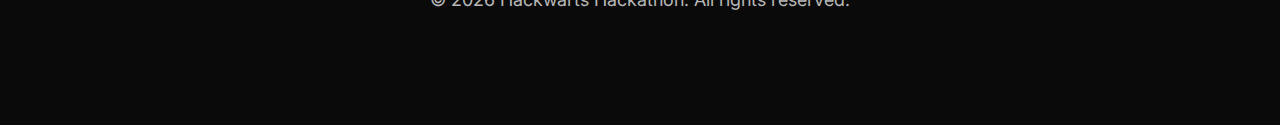
<file: houses/hufflepuff.html>
<!DOCTYPE html>
<html lang="en">

<head>
    <meta charset="UTF-8">
    <meta name="viewport" content="width=device-width, initial-scale=1.0">
    <meta name="description" content="Hufflepuff House - Practical & Social Impact | Hackwarts Hackathon 2026">
    <meta name="theme-color" content="#FFD700">
    <title>🦡 Hufflepuff House | Hackwarts Hackathon 2026</title>
    <link rel="preconnect" href="https://fonts.googleapis.com">
    <link rel="preconnect" href="https://fonts.gstatic.com" crossorigin>
    <link
        href="https://fonts.googleapis.com/css2?family=Cinzel:wght@400;600;700&family=Inter:wght@300;400;500;600&display=swap"
        rel="stylesheet">
    <link rel="stylesheet" href="../css/style.css">
    <link rel="stylesheet" href="../css/animations.css">
    <style>
        body {
            background: linear-gradient(135deg, rgba(255, 215, 0, 0.4) 0%, rgba(10, 10, 10, 0.9) 50%, rgba(255, 215, 0, 0.35) 100%), radial-gradient(circle at 20% 30%, rgba(255, 215, 0, 0.3), transparent 50%), radial-gradient(circle at 80% 70%, rgba(255, 165, 0, 0.2), transparent 50%), var(--color-bg-primary);
            background-attachment: fixed;
        }

        .house-hero {
            min-height: 60vh;
            background: linear-gradient(135deg, rgba(255, 215, 0, 0.55) 0%, rgba(10, 10, 10, 0.8) 100%);
            background-attachment: fixed;
            display: flex;
            flex-direction: column;
            align-items: center;
            justify-content: center;
            text-align: center;
            padding: var(--spacing-3xl) var(--spacing-md);
            border-bottom: 3px solid #FFD700;
            box-shadow: 0 10px 50px rgba(255, 215, 0, 0.7), inset 0 0 100px rgba(255, 215, 0, 0.25);
            position: relative;
        }

        .house-hero::before {
            content: '';
            position: absolute;
            top: 0;
            left: 0;
            right: 0;
            bottom: 0;
            background: url('../assets/images/hufflepuff.png') center/600px no-repeat;
            opacity: 0.1;
            pointer-events: none;
        }

        .house-hero-crest {
            width: 150px;
            height: 150px;
            margin-bottom: var(--spacing-lg);
            filter: drop-shadow(0 0 30px rgba(255, 215, 0, 0.8));
            animation: float 3s ease-in-out infinite;
            position: relative;
            z-index: 2;
            display: none;
            /* Hidden to avoid duplicate with background */
        }

        .house-hero-name,
        .house-hero-motto,
        .house-hero-description,
        .back-link {
            position: relative;
            z-index: 2;
        }

        .house-hero-name {
            font-family: var(--font-heading);
            font-size: clamp(32px, 10vw, 56px);
            color: #FFD700;
            margin-bottom: var(--spacing-md);
            text-shadow: 0 0 20px rgba(255, 215, 0, 0.6);
        }

        .house-hero-motto {
            font-family: var(--font-heading);
            font-size: var(--font-size-xl);
            font-style: italic;
            color: #FFD700;
            margin-bottom: var(--spacing-lg);
        }

        .house-hero-description {
            max-width: 700px;
            color: var(--color-text-secondary);
            font-size: var(--font-size-lg);
            line-height: 1.7;
        }

        .back-link {
            display: inline-flex;
            align-items: center;
            gap: var(--spacing-sm);
            padding: var(--spacing-sm) var(--spacing-lg);
            background: rgba(255, 215, 0, 0.1);
            border: 1px solid #FFD700;
            border-radius: var(--border-radius-lg);
            color: #FFD700;
            text-decoration: none;
            font-family: var(--font-heading);
            font-size: var(--font-size-base);
            transition: all 0.3s ease;
            margin: var(--spacing-xl) 0;
        }

        .back-link:hover {
            background: linear-gradient(135deg, #FFD700, #FFA500);
            color: var(--color-bg-primary);
            transform: translateX(-4px);
        }

        .projects-section {
            padding: var(--spacing-3xl) 0;
            background: linear-gradient(180deg, rgba(10, 10, 10, 0.95) 0%, rgba(255, 215, 0, 0.1) 50%, rgba(10, 10, 10, 0.95) 100%);
            position: relative;
        }

        .projects-section::before {
            content: '';
            position: absolute;
            top: 0;
            left: 50%;
            transform: translateX(-50%);
            width: 100%;
            max-width: 800px;
            height: 100%;
            background: url('../assets/images/hufflepuff.png') center/contain no-repeat;
            opacity: 0.05;
            pointer-events: none;
            z-index: 0;
        }

        .projects-section .container {
            position: relative;
            z-index: 1;
        }

        .project-card-house {
            background: linear-gradient(135deg, rgba(255, 215, 0, 0.15), rgba(20, 20, 20, 0.9));
            border: 1px solid rgba(255, 215, 0, 0.3);
            border-radius: var(--border-radius-md);
            padding: var(--spacing-xl);
            margin-bottom: var(--spacing-lg);
            transition: all 0.3s ease;
            backdrop-filter: blur(10px);
        }

        .project-card-house:hover {
            border-color: #FFD700;
            box-shadow: 0 8px 32px rgba(255, 215, 0, 0.3);
            transform: translateY(-4px);
            background: linear-gradient(135deg, rgba(255, 215, 0, 0.2), rgba(20, 20, 20, 0.95));
        }

        .project-code-tag {
            display: inline-block;
            background: #FFD700;
            color: black;
            padding: 4px 12px;
            border-radius: 20px;
            font-size: 12px;
            font-weight: 600;
            margin-bottom: var(--spacing-sm);
        }

        .project-name {
            font-family: var(--font-heading);
            font-size: var(--font-size-xl);
            color: #FFD700;
            margin-bottom: var(--spacing-sm);
        }

        .project-summary {
            color: var(--color-text-secondary);
            margin-bottom: var(--spacing-md);
        }

        .key-points {
            list-style: none;
            padding: 0;
        }

        .key-points li {
            padding: var(--spacing-xs) 0;
            padding-left: var(--spacing-md);
            position: relative;
            color: var(--color-text-secondary);
            font-size: 14px;
        }

        .key-points li:before {
            content: '✨';
            position: absolute;
            left: 0;
        }
    </style>
</head>

<body>
    <section class="house-hero">
        <a href="../index.html#houses" class="back-link"><span>←</span><span>Back to Houses</span></a>
        <img src="../assets/images/hufflepuff.png" alt="Hufflepuff Crest" class="house-hero-crest">
        <h1 class="house-hero-name">Hufflepuff</h1>
        <p class="house-hero-motto">"Practical & Social Impact"</p>
        <p class="house-hero-description">Loyalty, hard work, and fair play. Hufflepuff focuses on collaboration,
            usability, and inclusivity. Build solutions that make a real difference in communities!</p>
    </section>
    <section class="projects-section">
        <div class="container">
            <h2 class="section-title">Hufflepuff Projects</h2>
            <p class="section-subtitle">Choose your sustainable challenge</p>
            <div class="project-card-house"><span class="project-code-tag">PR-HUF-01</span>
                <h3 class="project-name">Blood Donor Connect</h3>
                <p class="project-summary">Connect donors with patients quickly.</p>
                <ul class="key-points">
                    <li>Location-based search</li>
                    <li>Emergency alerts</li>
                    <li>Contact verification</li>
                    <li>Simple UX</li>
                </ul>
            </div>
            <div class="project-card-house"><span class="project-code-tag">PR-HUF-02</span>
                <h3 class="project-name">Community Volunteering App</h3>
                <p class="project-summary">Platform for volunteering opportunities.</p>
                <ul class="key-points">
                    <li>Event listing</li>
                    <li>Registration</li>
                    <li>Volunteer hours tracking</li>
                    <li>Admin approval</li>
                </ul>
            </div>
            <div class="project-card-house"><span class="project-code-tag">PR-HUF-03</span>
                <h3 class="project-name">Local Business Support App</h3>
                <p class="project-summary">Promote small/local businesses digitally.</p>
                <ul class="key-points">
                    <li>Business profiles</li>
                    <li>Reviews & ratings</li>
                    <li>Search filters</li>
                    <li>Mobile-first</li>
                </ul>
            </div>
            <div class="project-card-house"><span class="project-code-tag">PR-HUF-04</span>
                <h3 class="project-name">Waste Management Tracker</h3>
                <p class="project-summary">Track and optimize waste collection.</p>
                <ul class="key-points">
                    <li>Area-wise tracking</li>
                    <li>Reports</li>
                    <li>Admin dashboard</li>
                    <li>Awareness alerts</li>
                </ul>
            </div>
            <div class="project-card-house"><span class="project-code-tag">PR-HUF-05</span>
                <h3 class="project-name">Health Reminder System</h3>
                <p class="project-summary">Daily health & medicine reminders.</p>
                <ul class="key-points">
                    <li>Timed notifications</li>
                    <li>Custom schedules</li>
                    <li>Elder-friendly UI</li>
                    <li>Offline support</li>
                </ul>
            </div>
            <div class="project-card-house"><span class="project-code-tag">PR-HUF-06</span>
                <h3 class="project-name">Accessibility Helper App</h3>
                <p class="project-summary">Tools for differently-abled users.</p>
                <ul class="key-points">
                    <li>Voice navigation</li>
                    <li>High-contrast mode</li>
                    <li>Simple controls</li>
                    <li>Inclusive design</li>
                </ul>
            </div>
            <div style="text-align: center; margin-top: var(--spacing-3xl);"><a href="../index.html#register"
                    class="btn btn-primary magical-ripple">Join Hufflepuff</a></div>
        </div>
    </section>
    <footer class="footer">
        <div class="container">
            <div style="text-align: center;">
                <p style="color: var(--color-text-secondary);"><a href="../index.html" style="color: #FFD700;">← Return
                        to Main Page</a></p>
                <p style="color: var(--color-text-secondary); margin-top: var(--spacing-md);">© 2026 Hackwarts
                    Hackathon. All rights reserved.</p>
            </div>
        </div>
    </footer>
</body>

</html>
</file>
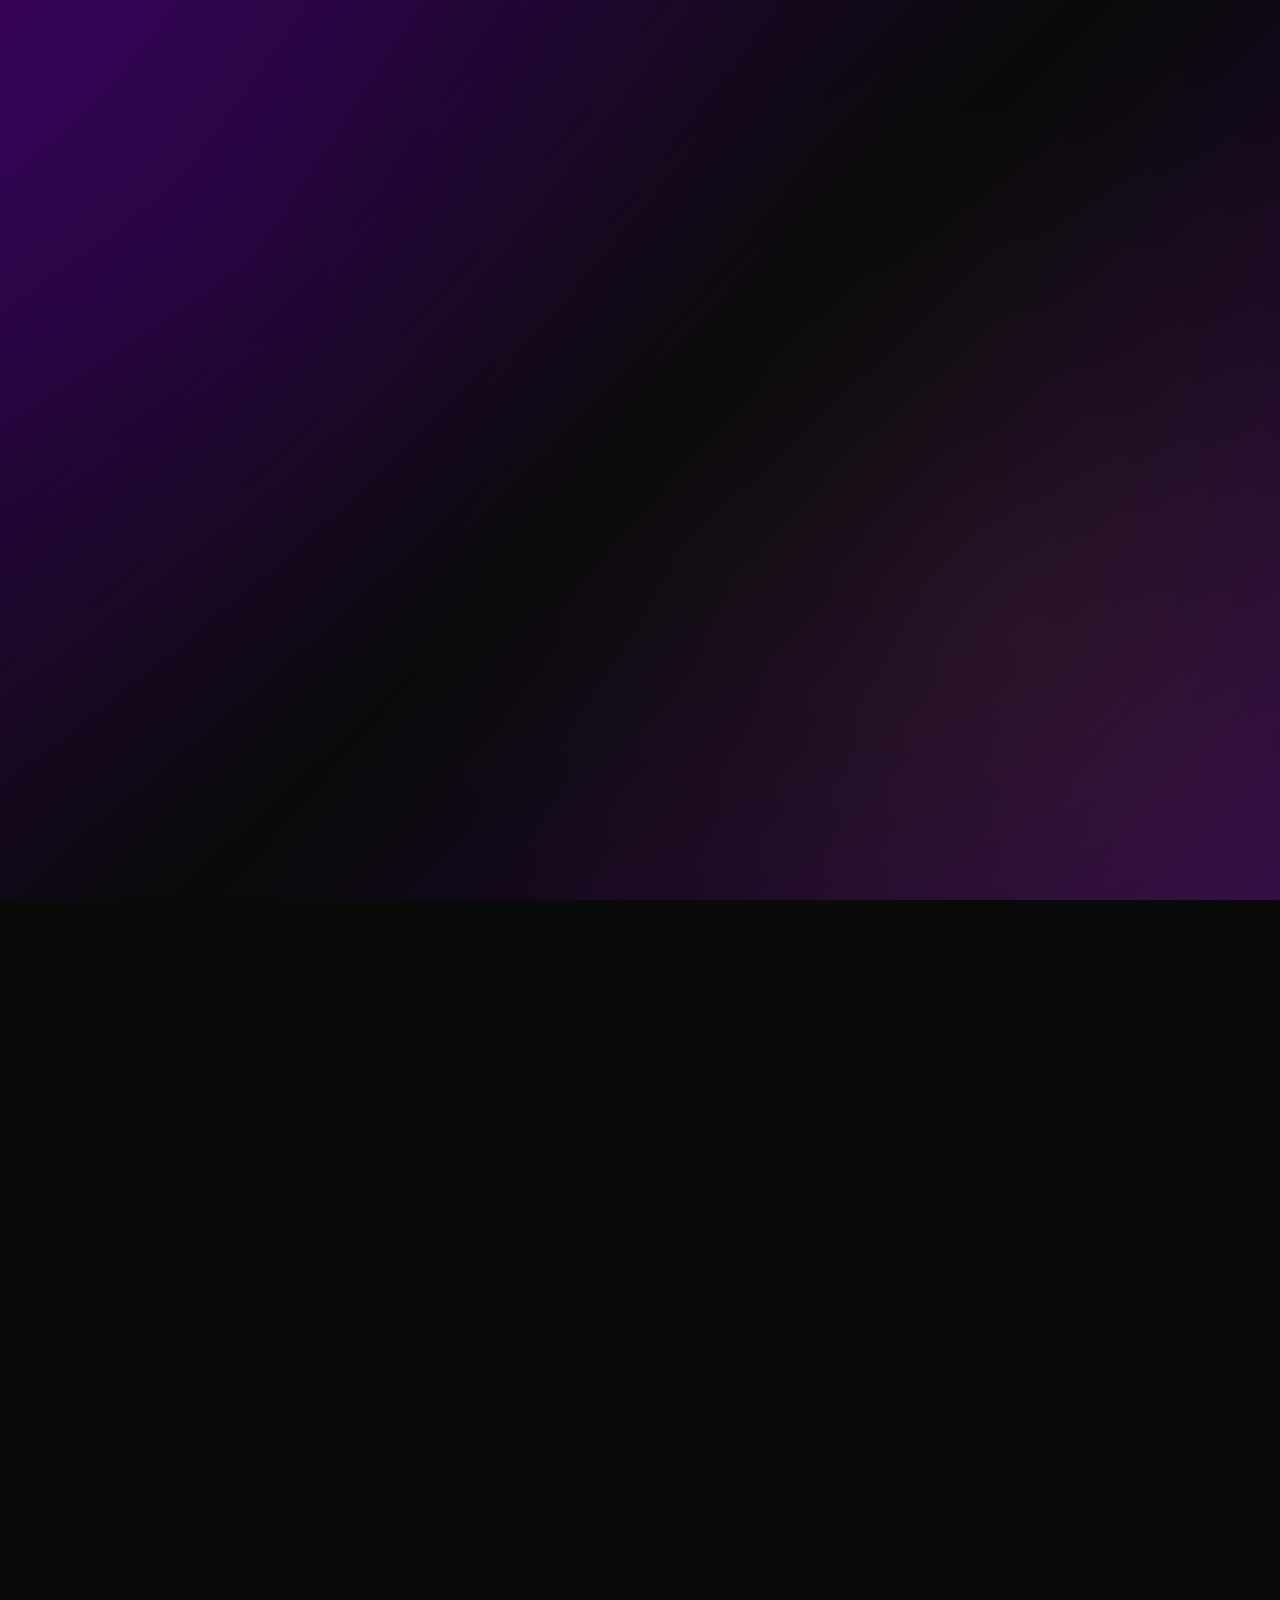
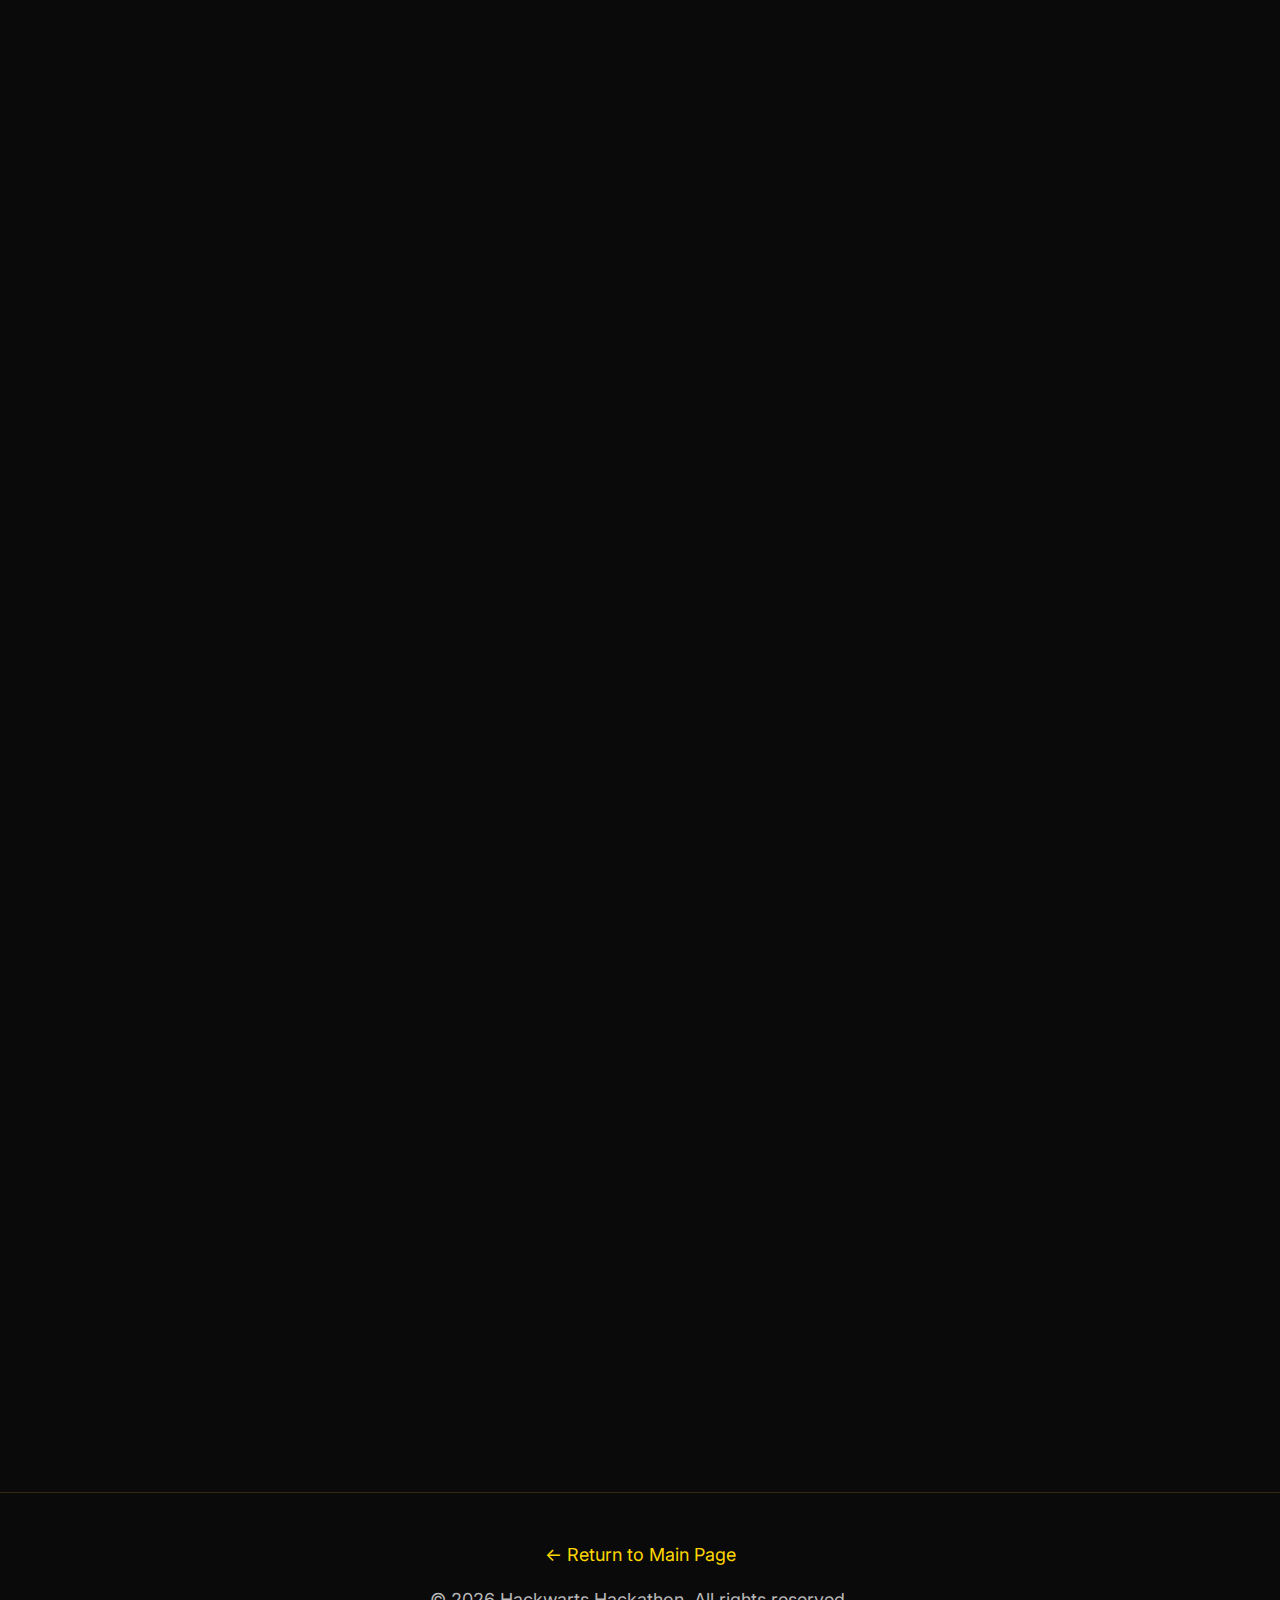
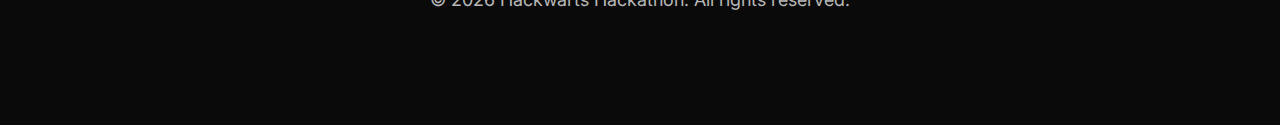
<file: houses/openinnovation.html>
<!DOCTYPE html>
<html lang="en">

<head>
    <meta charset="UTF-8">
    <meta name="viewport" content="width=device-width, initial-scale=1.0">
    <meta name="description" content="Open Innovation House - Wild Ideas | Hackwarts Hackathon 2026">
    <meta name="theme-color" content="#4B0082">
    <title>🔮 Open Innovation House | Hackwarts Hackathon 2026</title>
    <link rel="preconnect" href="https://fonts.googleapis.com">
    <link rel="preconnect" href="https://fonts.gstatic.com" crossorigin>
    <link
        href="https://fonts.googleapis.com/css2?family=Cinzel:wght@400;600;700&family=Inter:wght@300;400;500;600&display=swap"
        rel="stylesheet">
    <link rel="stylesheet" href="../css/style.css">
    <link rel="stylesheet" href="../css/animations.css">
    <style>
        body {
            background: linear-gradient(135deg, rgba(75, 0, 130, 0.6) 0%, rgba(10, 10, 10, 0.9) 50%, rgba(75, 0, 130, 0.5) 100%), radial-gradient(circle at 20% 30%, rgba(75, 0, 130, 0.4), transparent 50%), radial-gradient(circle at 80% 70%, rgba(255, 215, 0, 0.2), transparent 50%), var(--color-bg-primary);
            background-attachment: fixed;
        }

        .house-hero {
            min-height: 60vh;
            background: linear-gradient(135deg, rgba(75, 0, 130, 0.98) 0%, rgba(10, 10, 10, 0.8) 100%);
            background-attachment: fixed;
            display: flex;
            flex-direction: column;
            align-items: center;
            justify-content: center;
            text-align: center;
            padding: var(--spacing-3xl) var(--spacing-md);
            border-bottom: 3px solid #4B0082;
            box-shadow: 0 10px 50px rgba(75, 0, 130, 0.8), inset 0 0 100px rgba(75, 0, 130, 0.3);
            position: relative;
        }

        .house-hero::before {
            content: '';
            position: absolute;
            top: 0;
            left: 0;
            right: 0;
            bottom: 0;
            background: url('../assets/images/merlinthor.png') center/600px no-repeat;
            opacity: 0.1;
            pointer-events: none;
        }

        .house-hero-crest {
            width: 150px;
            height: 150px;
            margin-bottom: var(--spacing-lg);
            filter: drop-shadow(0 0 30px rgba(255, 215, 0, 0.8));
            animation: float 3s ease-in-out infinite;
            position: relative;
            z-index: 2;
            display: none;
            /* Hidden to avoid duplicate with background */
        }

        .house-hero-name,
        .house-hero-motto,
        .house-hero-description,
        .back-link {
            position: relative;
            z-index: 2;
        }

        .house-hero-name {
            font-family: var(--font-heading);
            font-size: clamp(32px, 10vw, 56px);
            color: #FFD700;
            margin-bottom: var(--spacing-md);
            text-shadow: 0 0 20px rgba(255, 215, 0, 0.6);
        }

        .house-hero-motto {
            font-family: var(--font-heading);
            font-size: var(--font-size-xl);
            font-style: italic;
            color: #FFD700;
            margin-bottom: var(--spacing-lg);
        }

        .house-hero-description {
            max-width: 700px;
            color: var(--color-text-secondary);
            font-size: var(--font-size-lg);
            line-height: 1.7;
        }

        .back-link {
            display: inline-flex;
            align-items: center;
            gap: var(--spacing-sm);
            padding: var(--spacing-sm) var(--spacing-lg);
            background: rgba(255, 215, 0, 0.1);
            border: 1px solid #FFD700;
            border-radius: var(--border-radius-lg);
            color: #FFD700;
            text-decoration: none;
            font-family: var(--font-heading);
            font-size: var(--font-size-base);
            transition: all 0.3s ease;
            margin: var(--spacing-xl) 0;
        }

        .back-link:hover {
            background: linear-gradient(135deg, #FFD700, #FFA500);
            color: var(--color-bg-primary);
            transform: translateX(-4px);
        }

        .projects-section {
            padding: var(--spacing-3xl) 0;
            background: linear-gradient(180deg, rgba(10, 10, 10, 0.95) 0%, rgba(75, 0, 130, 0.15) 50%, rgba(10, 10, 10, 0.95) 100%);
            position: relative;
        }

        .projects-section::before {
            content: '';
            position: absolute;
            top: 0;
            left: 50%;
            transform: translateX(-50%);
            width: 100%;
            max-width: 800px;
            height: 100%;
            background: url('../assets/images/merlinthor.png') center/contain no-repeat;
            opacity: 0.05;
            pointer-events: none;
            z-index: 0;
        }

        .projects-section .container {
            position: relative;
            z-index: 1;
        }

        .project-card-house {
            background: linear-gradient(135deg, rgba(75, 0, 130, 0.2), rgba(20, 20, 20, 0.9));
            border: 1px solid rgba(75, 0, 130, 0.4);
            border-radius: var(--border-radius-md);
            padding: var(--spacing-xl);
            margin-bottom: var(--spacing-lg);
            transition: all 0.3s ease;
            backdrop-filter: blur(10px);
        }

        .project-card-house:hover {
            border-color: #4B0082;
            box-shadow: 0 8px 32px rgba(75, 0, 130, 0.4);
            transform: translateY(-4px);
            background: linear-gradient(135deg, rgba(75, 0, 130, 0.3), rgba(20, 20, 20, 0.95));
        }

        .project-code-tag {
            display: inline-block;
            background: #4B0082;
            color: white;
            padding: 4px 12px;
            border-radius: 20px;
            font-size: 12px;
            font-weight: 600;
            margin-bottom: var(--spacing-sm);
        }

        .project-name {
            font-family: var(--font-heading);
            font-size: var(--font-size-xl);
            color: #FFD700;
            margin-bottom: var(--spacing-sm);
        }

        .project-summary {
            color: var(--color-text-secondary);
            margin-bottom: var(--spacing-md);
        }

        .key-points {
            list-style: none;
            padding: 0;
        }

        .key-points li {
            padding: var(--spacing-xs) 0;
            padding-left: var(--spacing-md);
            position: relative;
            color: var(--color-text-secondary);
            font-size: 14px;
        }

        .key-points li:before {
            content: '✨';
            position: absolute;
            left: 0;
        }
    </style>
</head>

<body>
    <section class="house-hero">
        <a href="../index.html#houses" class="back-link"><span>←</span><span>Back to Houses</span></a>
        <img src="../assets/images/merlinthor.png" alt="Open Innovation House Crest" class="house-hero-crest">
        <h1 class="house-hero-name">Open Innovation House</h1>
        <p class="house-hero-motto">"Wild Ideas & Open Innovation"</p>
        <p class="house-hero-description">For visionaries and pioneers. Bring any domain - research, startups, wild
            ideas - and create magic beyond boundaries. Innovation knows no limits!</p>
    </section>
    <section class="projects-section">
        <div class="container">
            <h2 class="section-title">Open Innovation Projects</h2>
            <p class="section-subtitle">Choose your visionary challenge</p>
            <div class="project-card-house"><span class="project-code-tag">PR-OPEN-01</span>
                <h3 class="project-name">Smart City Mini Solution</h3>
                <p class="project-summary">Any tech improving city life.</p>
                <ul class="key-points">
                    <li>Real-world problem</li>
                    <li>Scalable idea</li>
                    <li>Tech justification</li>
                    <li>Demo prototype</li>
                </ul>
            </div>
            <div class="project-card-house"><span class="project-code-tag">PR-OPEN-02</span>
                <h3 class="project-name">Green Tech Innovation</h3>
                <p class="project-summary">Technology for sustainability.</p>
                <ul class="key-points">
                    <li>Environmental impact</li>
                    <li>Cost efficiency</li>
                    <li>Innovation factor</li>
                    <li>Measurable outcomes</li>
                </ul>
            </div>
            <div class="project-card-house"><span class="project-code-tag">PR-OPEN-03</span>
                <h3 class="project-name">EdTech Innovation</h3>
                <p class="project-summary">New way to improve learning.</p>
                <ul class="key-points">
                    <li>Learning gap identified</li>
                    <li>Interactive design</li>
                    <li>Accessibility</li>
                    <li>Assessment metrics</li>
                </ul>
            </div>
            <div class="project-card-house"><span class="project-code-tag">PR-OPEN-04</span>
                <h3 class="project-name">FinTech Idea</h3>
                <p class="project-summary">Digital finance or security solution.</p>
                <ul class="key-points">
                    <li>Security focus</li>
                    <li>User trust</li>
                    <li>Compliance-ready</li>
                    <li>Clear use case</li>
                </ul>
            </div>
            <div class="project-card-house"><span class="project-code-tag">PR-OPEN-05</span>
                <h3 class="project-name">HealthTech Concept</h3>
                <p class="project-summary">Tech for healthcare improvement.</p>
                <ul class="key-points">
                    <li>Problem relevance</li>
                    <li>Data privacy</li>
                    <li>User safety</li>
                    <li>Prototype/demo</li>
                </ul>
            </div>
            <div class="project-card-house"><span class="project-code-tag">PR-OPEN-06</span>
                <h3 class="project-name">Student Startup Idea</h3>
                <p class="project-summary">Any startup-ready idea.</p>
                <ul class="key-points">
                    <li>Market need</li>
                    <li>Revenue model</li>
                    <li>Innovation</li>
                    <li>Pitch readiness</li>
                </ul>
            </div>
            <div style="text-align: center; margin-top: var(--spacing-3xl);"><a href="../index.html#register"
                    class="btn btn-primary magical-ripple">Join Open Innovation</a></div>
        </div>
    </section>
    <footer class="footer">
        <div class="container">
            <div style="text-align: center;">
                <p style="color: var(--color-text-secondary);"><a href="../index.html" style="color: #FFD700;">← Return
                        to Main Page</a></p>
                <p style="color: var(--color-text-secondary); margin-top: var(--spacing-md);">© 2026 Hackwarts
                    Hackathon. All rights reserved.</p>
            </div>
        </div>
    </footer>
</body>

</html>
</file>
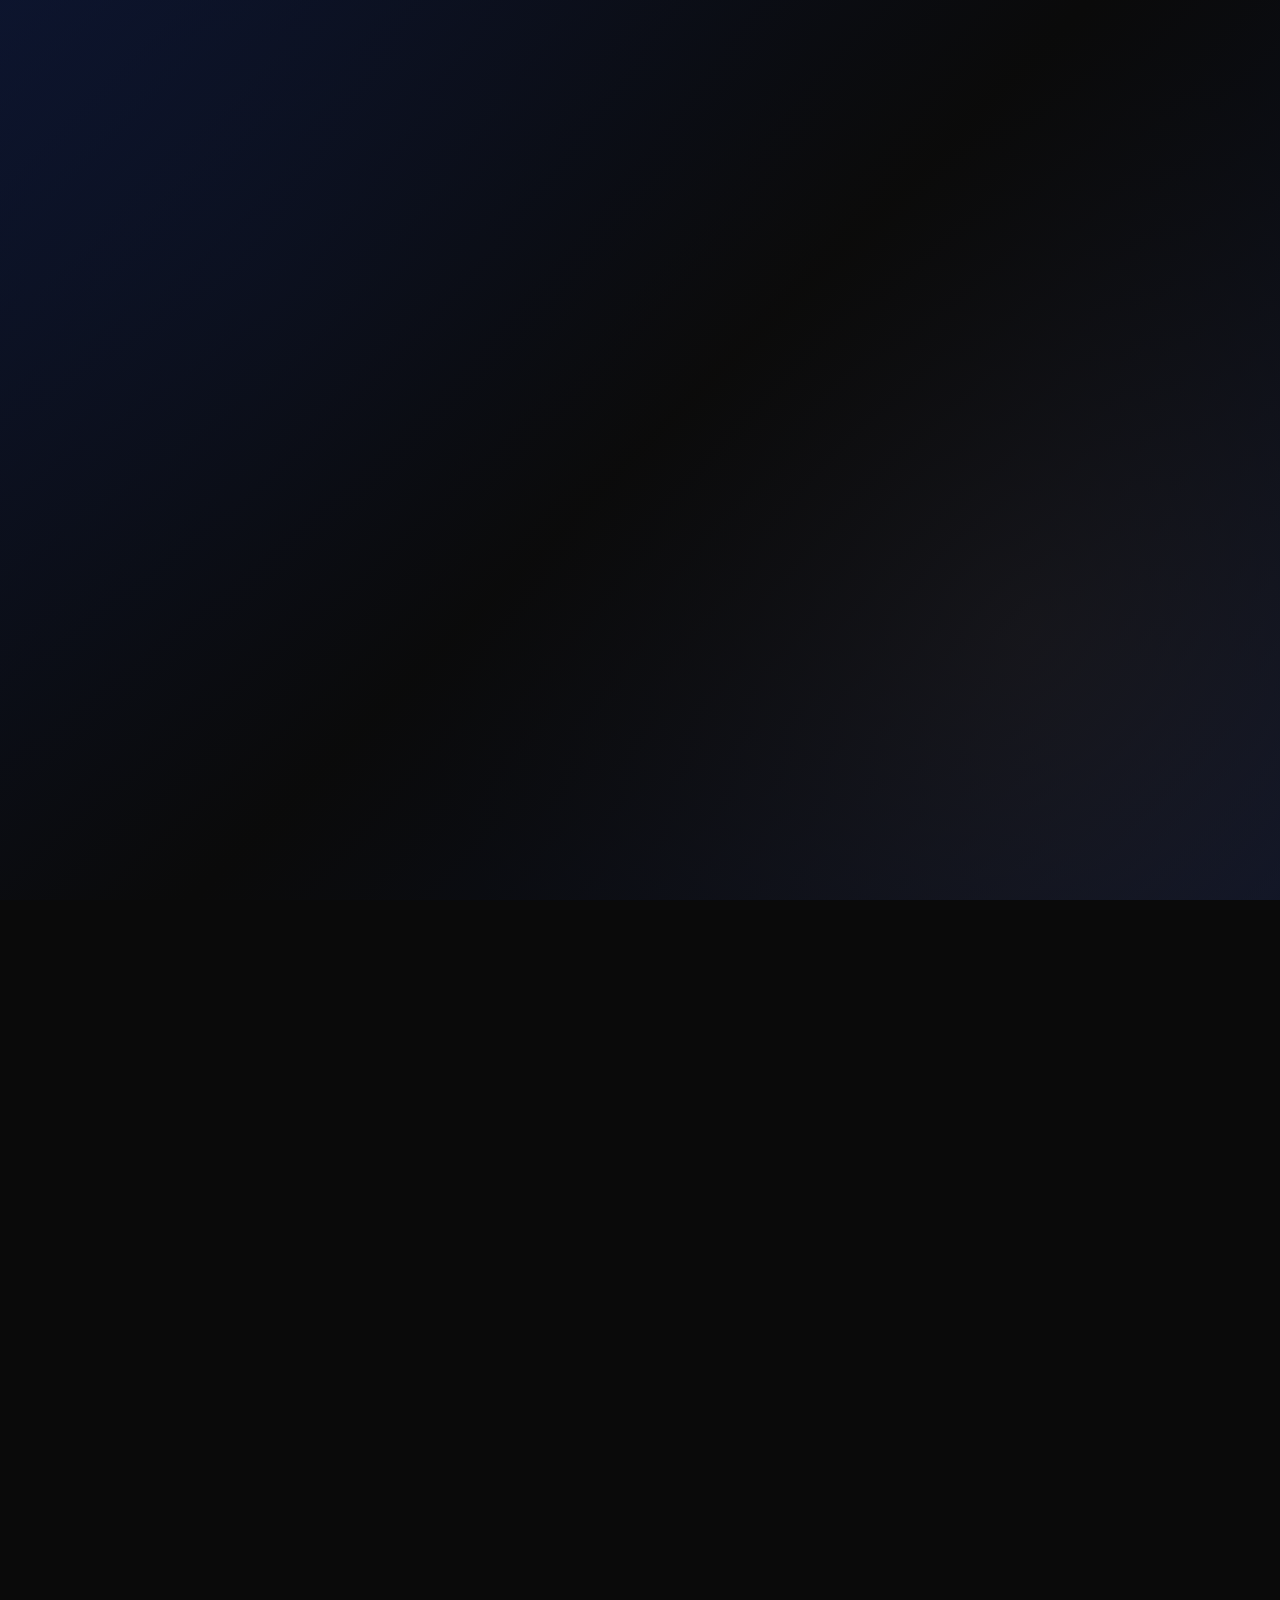
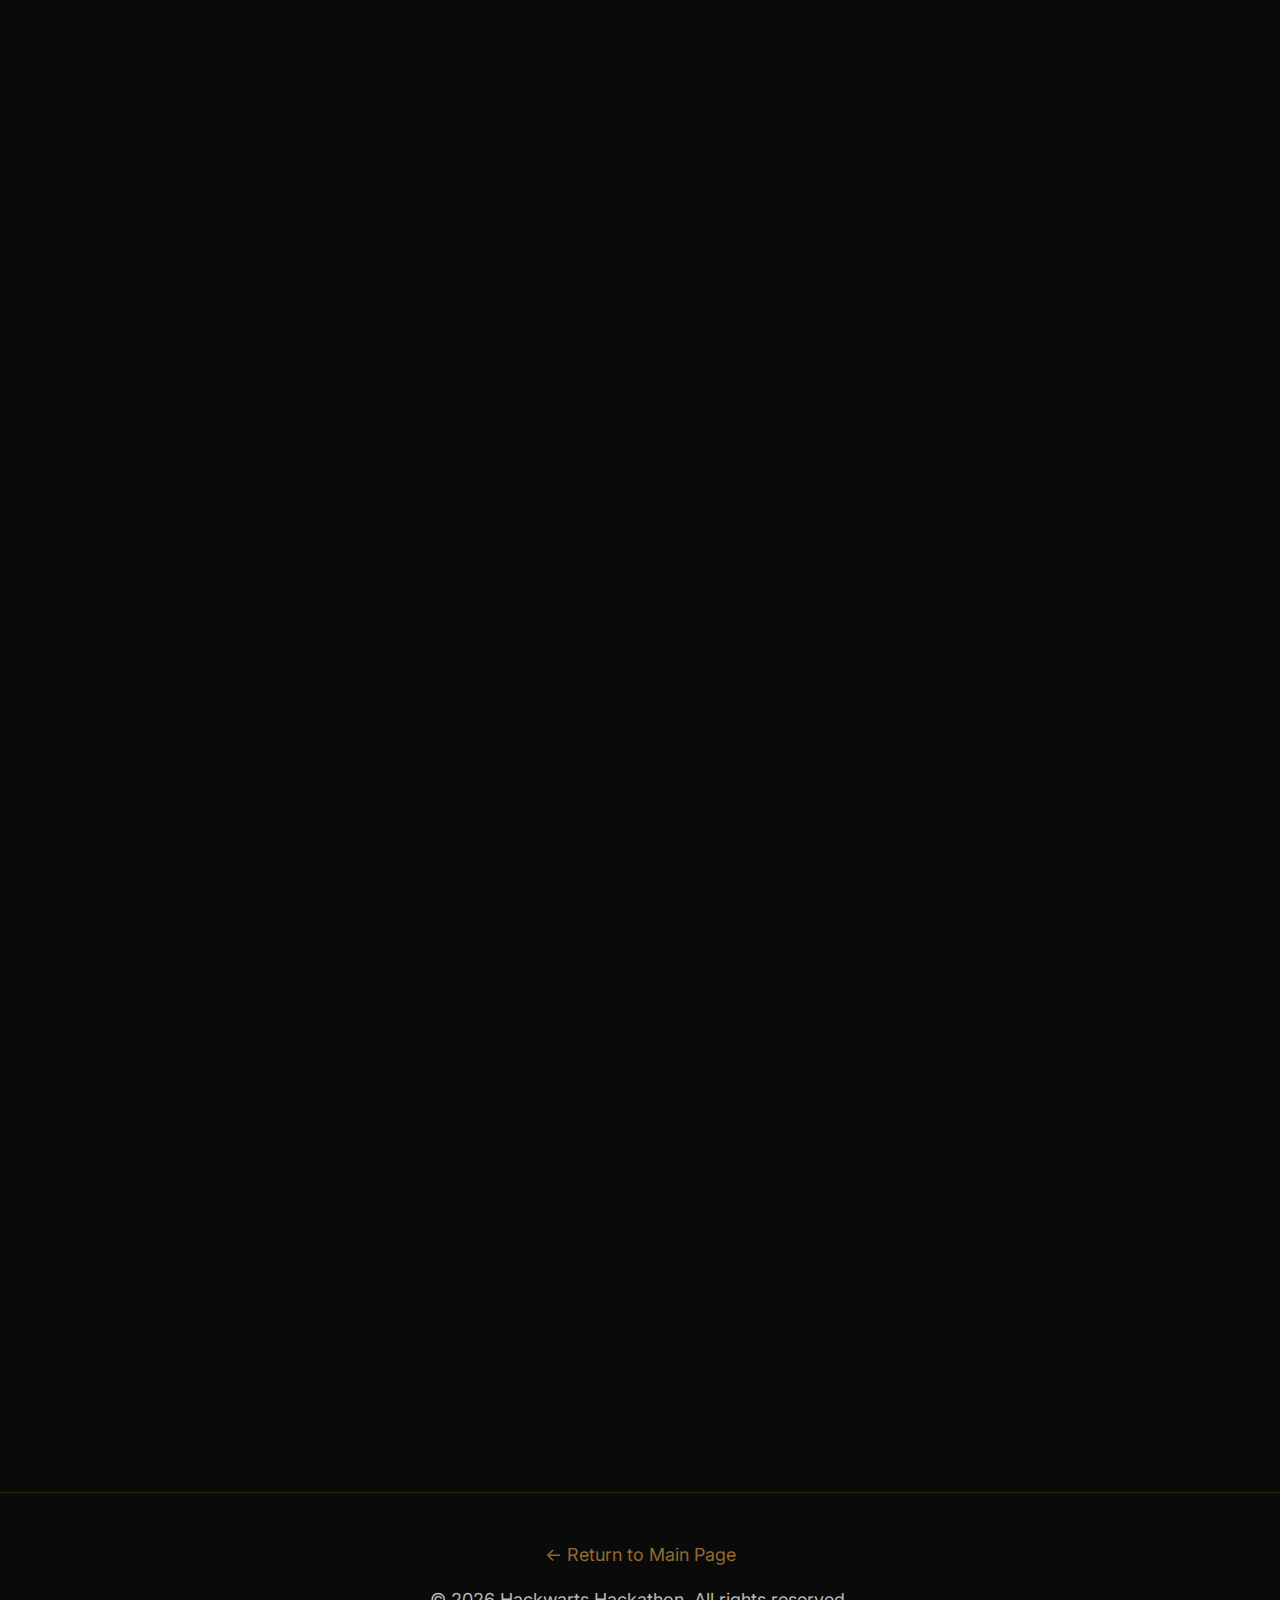
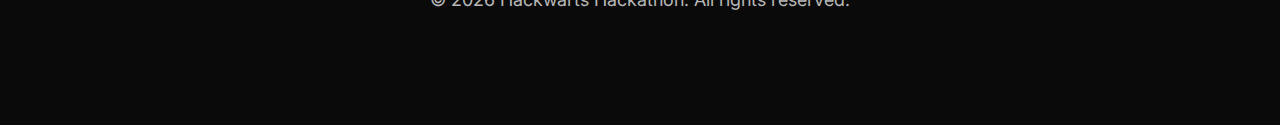
<file: houses/ravenclaw.html>
<!DOCTYPE html>
<html lang="en">

<head>
    <meta charset="UTF-8">
    <meta name="viewport" content="width=device-width, initial-scale=1.0">
    <meta name="description" content="Ravenclaw House - Advanced Level | Hackwarts Hackathon 2026">
    <meta name="theme-color" content="#0E1A40">
    <title>🦅 Ravenclaw House | Hackwarts Hackathon 2026</title>
    <link rel="preconnect" href="https://fonts.googleapis.com">
    <link rel="preconnect" href="https://fonts.gstatic.com" crossorigin>
    <link
        href="https://fonts.googleapis.com/css2?family=Cinzel:wght@400;600;700&family=Inter:wght@300;400;500;600&display=swap"
        rel="stylesheet">
    <link rel="stylesheet" href="../css/style.css">
    <link rel="stylesheet" href="../css/animations.css">
    <style>
        body {
            background: linear-gradient(135deg, rgba(14, 26, 64, 0.6) 0%, rgba(10, 10, 10, 0.9) 50%, rgba(14, 26, 64, 0.5) 100%), radial-gradient(circle at 20% 30%, rgba(14, 26, 64, 0.4), transparent 50%), radial-gradient(circle at 80% 70%, rgba(148, 107, 45, 0.25), transparent 50%), var(--color-bg-primary);
            background-attachment: fixed;
        }

        .house-hero {
            min-height: 60vh;
            background: linear-gradient(135deg, rgba(14, 26, 64, 0.98) 0%, rgba(10, 10, 10, 0.8) 100%);
            background-attachment: fixed;
            display: flex;
            flex-direction: column;
            align-items: center;
            justify-content: center;
            text-align: center;
            padding: var(--spacing-3xl) var(--spacing-md);
            border-bottom: 3px solid #0E1A40;
            box-shadow: 0 10px 50px rgba(14, 26, 64, 0.8), inset 0 0 100px rgba(14, 26, 64, 0.3);
            position: relative;
        }

        .house-hero::before {
            content: '';
            position: absolute;
            top: 0;
            left: 0;
            right: 0;
            bottom: 0;
            background: url('../assets/images/ravenclaw.png') center/600px no-repeat;
            opacity: 0.1;
            pointer-events: none;
        }

        .house-hero-crest {
            width: 150px;
            height: 150px;
            margin-bottom: var(--spacing-lg);
            filter: drop-shadow(0 0 30px rgba(148, 107, 45, 0.8));
            animation: float 3s ease-in-out infinite;
            position: relative;
            z-index: 2;
            display: none;
            /* Hidden to avoid duplicate with background */
        }

        .house-hero-name,
        .house-hero-motto,
        .house-hero-description,
        .back-link {
            position: relative;
            z-index: 2;
        }

        .house-hero-name {
            font-family: var(--font-heading);
            font-size: clamp(32px, 10vw, 56px);
            color: #946B2D;
            margin-bottom: var(--spacing-md);
            text-shadow: 0 0 20px rgba(148, 107, 45, 0.6);
        }

        .house-hero-motto {
            font-family: var(--font-heading);
            font-size: var(--font-size-xl);
            font-style: italic;
            color: #946B2D;
            margin-bottom: var(--spacing-lg);
        }

        .house-hero-description {
            max-width: 700px;
            color: var(--color-text-secondary);
            font-size: var(--font-size-lg);
            line-height: 1.7;
        }

        .back-link {
            display: inline-flex;
            align-items: center;
            gap: var(--spacing-sm);
            padding: var(--spacing-sm) var(--spacing-lg);
            background: rgba(148, 107, 45, 0.1);
            border: 1px solid #946B2D;
            border-radius: var(--border-radius-lg);
            color: #946B2D;
            text-decoration: none;
            font-family: var(--font-heading);
            font-size: var(--font-size-base);
            transition: all 0.3s ease;
            margin: var(--spacing-xl) 0;
        }

        .back-link:hover {
            background: linear-gradient(135deg, #946B2D, #B8853D);
            color: var(--color-bg-primary);
            transform: translateX(-4px);
        }

        .projects-section {
            padding: var(--spacing-3xl) 0;
            background: linear-gradient(180deg, rgba(10, 10, 10, 0.95) 0%, rgba(14, 26, 64, 0.15) 50%, rgba(10, 10, 10, 0.95) 100%);
            position: relative;
        }

        .projects-section::before {
            content: '';
            position: absolute;
            top: 0;
            left: 50%;
            transform: translateX(-50%);
            width: 100%;
            max-width: 800px;
            height: 100%;
            background: url('../assets/images/ravenclaw.png') center/contain no-repeat;
            opacity: 0.05;
            pointer-events: none;
            z-index: 0;
        }

        .projects-section .container {
            position: relative;
            z-index: 1;
        }

        .project-card-house {
            background: linear-gradient(135deg, rgba(14, 26, 64, 0.2), rgba(20, 20, 20, 0.9));
            border: 1px solid rgba(14, 26, 64, 0.4);
            border-radius: var(--border-radius-md);
            padding: var(--spacing-xl);
            margin-bottom: var(--spacing-lg);
            transition: all 0.3s ease;
            backdrop-filter: blur(10px);
        }

        .project-card-house:hover {
            border-color: #0E1A40;
            box-shadow: 0 8px 32px rgba(14, 26, 64, 0.4);
            transform: translateY(-4px);
            background: linear-gradient(135deg, rgba(14, 26, 64, 0.3), rgba(20, 20, 20, 0.95));
        }

        .project-code-tag {
            display: inline-block;
            background: #0E1A40;
            color: white;
            padding: 4px 12px;
            border-radius: 20px;
            font-size: 12px;
            font-weight: 600;
            margin-bottom: var(--spacing-sm);
        }

        .project-name {
            font-family: var(--font-heading);
            font-size: var(--font-size-xl);
            color: #946B2D;
            margin-bottom: var(--spacing-sm);
        }

        .project-summary {
            color: var(--color-text-secondary);
            margin-bottom: var(--spacing-md);
        }

        .key-points {
            list-style: none;
            padding: 0;
        }

        .key-points li {
            padding: var(--spacing-xs) 0;
            padding-left: var(--spacing-md);
            position: relative;
            color: var(--color-text-secondary);
            font-size: 14px;
        }

        .key-points li:before {
            content: '✨';
            position: absolute;
            left: 0;
        }
    </style>
</head>

<body>
    <section class="house-hero">
        <a href="../index.html#houses" class="back-link"><span>←</span><span>Back to Houses</span></a>
        <img src="../assets/images/ravenclaw.png" alt="Ravenclaw Crest" class="house-hero-crest">
        <h1 class="house-hero-name">Ravenclaw</h1>
        <p class="house-hero-motto">"Advanced Level"</p>
        <p class="house-hero-description">Where wit and wisdom unite. Ravenclaw focuses on intelligence, AI, and
            advanced analytics. Perfect for those ready to push technological boundaries!</p>
    </section>
    <section class="projects-section">
        <div class="container">
            <h2 class="section-title">Ravenclaw Projects</h2>
            <p class="section-subtitle">Choose your intelligent challenge</p>
            <div class="project-card-house"><span class="project-code-tag">PR-RAV-01</span>
                <h3 class="project-name">AI Study Assistant</h3>
                <p class="project-summary">AI-powered doubt-solving assistant.</p>
                <ul class="key-points">
                    <li>NLP-based answers</li>
                    <li>Topic suggestions</li>
                    <li>Chat interface</li>
                    <li>Learning history</li>
                </ul>
            </div>
            <div class="project-card-house"><span class="project-code-tag">PR-RAV-02</span>
                <h3 class="project-name">Predictive Attendance Analyzer</h3>
                <p class="project-summary">Predict attendance trends using past data.</p>
                <ul class="key-points">
                    <li>Data preprocessing</li>
                    <li>Graphs & insights</li>
                    <li>ML model</li>
                    <li>Exportable reports</li>
                </ul>
            </div>
            <div class="project-card-house"><span class="project-code-tag">PR-RAV-03</span>
                <h3 class="project-name">Smart Recommendation System</h3>
                <p class="project-summary">Recommends courses/resources based on interests.</p>
                <ul class="key-points">
                    <li>User profiling</li>
                    <li>Recommendation logic</li>
                    <li>Feedback loop</li>
                    <li>Scalable design</li>
                </ul>
            </div>
            <div class="project-card-house"><span class="project-code-tag">PR-RAV-04</span>
                <h3 class="project-name">Fake News Detector</h3>
                <p class="project-summary">Detect misleading news articles.</p>
                <ul class="key-points">
                    <li>Text classification</li>
                    <li>Confidence score</li>
                    <li>URL analysis</li>
                    <li>Clean UI</li>
                </ul>
            </div>
            <div class="project-card-house"><span class="project-code-tag">PR-RAV-05</span>
                <h3 class="project-name">Voice-Controlled App</h3>
                <p class="project-summary">App controlled using voice commands.</p>
                <ul class="key-points">
                    <li>Speech recognition</li>
                    <li>Command mapping</li>
                    <li>Accessibility focus</li>
                    <li>Error handling</li>
                </ul>
            </div>
            <div class="project-card-house"><span class="project-code-tag">PR-RAV-06</span>
                <h3 class="project-name">Smart Exam Proctoring</h3>
                <p class="project-summary">Online exam monitoring system.</p>
                <ul class="key-points">
                    <li>Face detection</li>
                    <li>Tab-switch detection</li>
                    <li>Report generation</li>
                    <li>Privacy safeguards</li>
                </ul>
            </div>
            <div style="text-align: center; margin-top: var(--spacing-3xl);"><a href="../index.html#register"
                    class="btn btn-primary magical-ripple">Join Ravenclaw</a></div>
        </div>
    </section>
    <footer class="footer">
        <div class="container">
            <div style="text-align: center;">
                <p style="color: var(--color-text-secondary);"><a href="../index.html" style="color: #946B2D;">← Return
                        to Main Page</a></p>
                <p style="color: var(--color-text-secondary); margin-top: var(--spacing-md);">© 2026 Hackwarts
                    Hackathon. All rights reserved.</p>
            </div>
        </div>
    </footer>
</body>

</html>
</file>
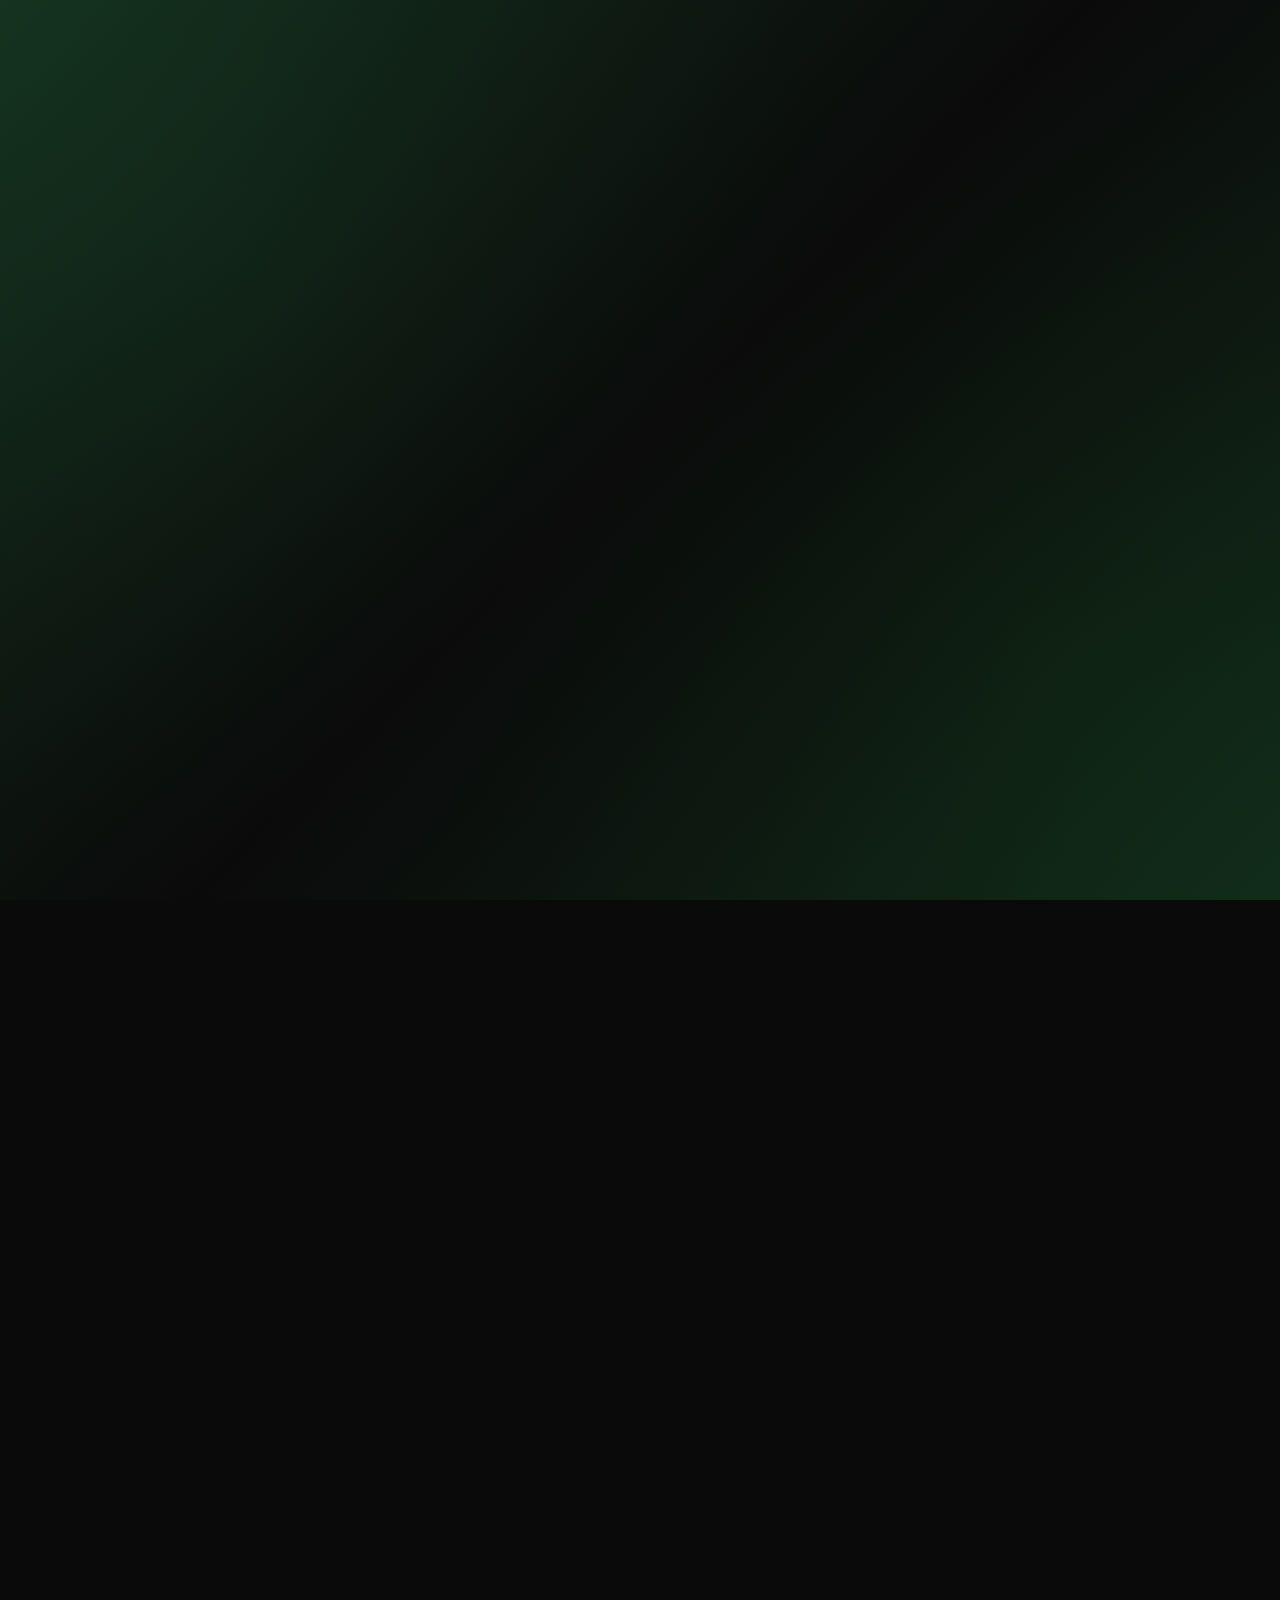
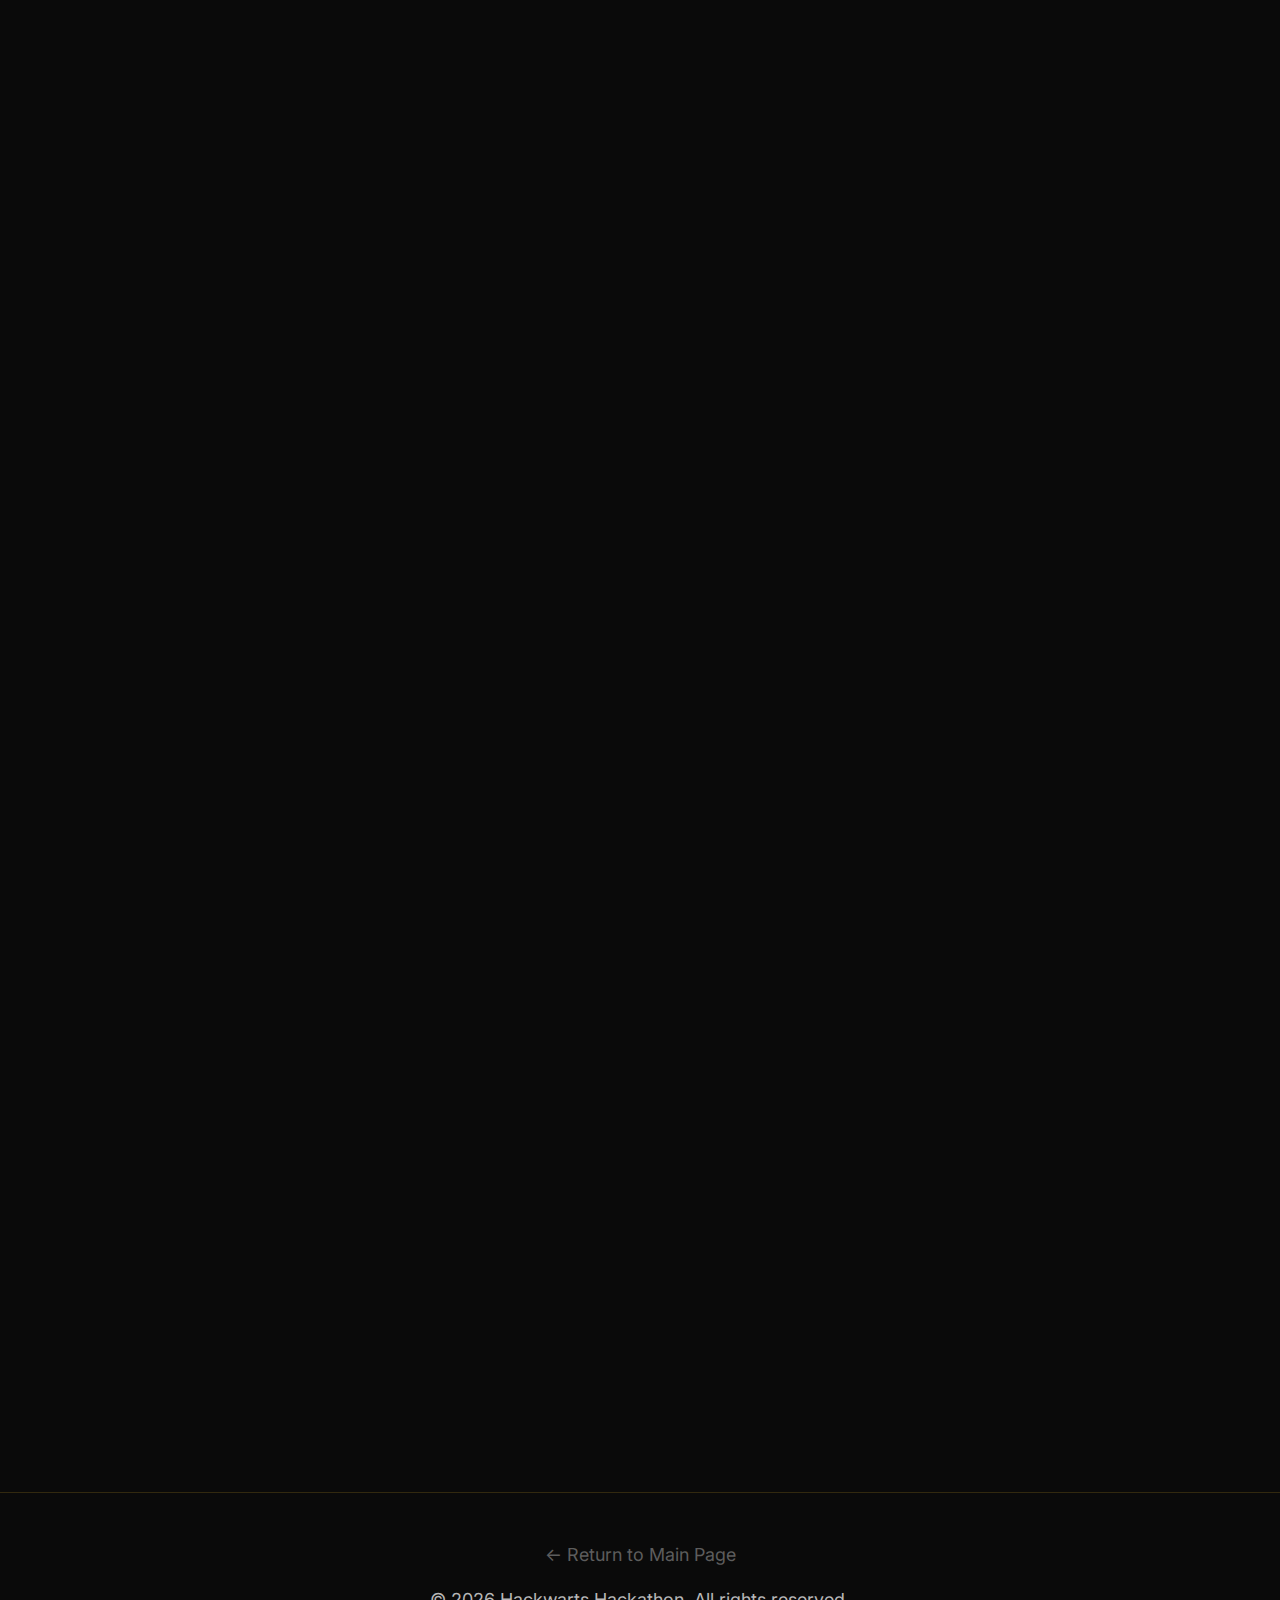
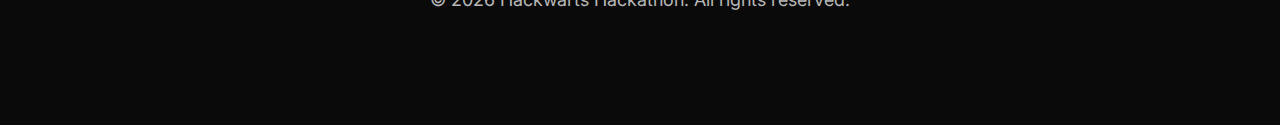
<file: houses/slytherin.html>
<!DOCTYPE html>
<html lang="en">

<head>
    <meta charset="UTF-8">
    <meta name="viewport" content="width=device-width, initial-scale=1.0">
    <meta name="description" content="Slytherin House - Intermediate Level | Hackwarts Hackathon 2026">
    <meta name="theme-color" content="#1A472A">
    <title>🐍 Slytherin House | Hackwarts Hackathon 2026</title>
    <link rel="preconnect" href="https://fonts.googleapis.com">
    <link rel="preconnect" href="https://fonts.gstatic.com" crossorigin>
    <link
        href="https://fonts.googleapis.com/css2?family=Cinzel:wght@400;600;700&family=Inter:wght@300;400;500;600&display=swap"
        rel="stylesheet">
    <link rel="stylesheet" href="../css/style.css">
    <link rel="stylesheet" href="../css/animations.css">
    <style>
        body {
            background: linear-gradient(135deg, rgba(26, 71, 42, 0.6) 0%, rgba(10, 10, 10, 0.9) 50%, rgba(26, 71, 42, 0.5) 100%), radial-gradient(circle at 20% 30%, rgba(26, 71, 42, 0.4), transparent 50%), radial-gradient(circle at 80% 70%, rgba(0, 100, 0, 0.2), transparent 50%), var(--color-bg-primary);
            background-attachment: fixed;
        }

        .house-hero {
            min-height: 60vh;
            background: linear-gradient(135deg, rgba(26, 71, 42, 0.98) 0%, rgba(10, 10, 10, 0.8) 100%);
            background-attachment: fixed;
            display: flex;
            flex-direction: column;
            align-items: center;
            justify-content: center;
            text-align: center;
            padding: var(--spacing-3xl) var(--spacing-md);
            border-bottom: 3px solid #1A472A;
            box-shadow: 0 10px 50px rgba(26, 71, 42, 0.8), inset 0 0 100px rgba(26, 71, 42, 0.3);
            position: relative;
        }

        .house-hero::before {
            content: '';
            position: absolute;
            top: 0;
            left: 0;
            right: 0;
            bottom: 0;
            background: url('../assets/images/slytherin.png') center/600px no-repeat;
            opacity: 0.1;
            pointer-events: none;
        }

        .house-hero-crest {
            width: 150px;
            height: 150px;
            margin-bottom: var(--spacing-lg);
            filter: drop-shadow(0 0 30px rgba(93, 93, 93, 0.8));
            animation: float 3s ease-in-out infinite;
            position: relative;
            z-index: 2;
            display: none;
            /* Hidden to avoid duplicate with background */
        }

        .house-hero-name,
        .house-hero-motto,
        .house-hero-description,
        .back-link {
            position: relative;
            z-index: 2;
        }

        .house-hero-name {
            font-family: var(--font-heading);
            font-size: clamp(32px, 10vw, 56px);
            color: #5D5D5D;
            margin-bottom: var(--spacing-md);
            text-shadow: 0 0 20px rgba(93, 93, 93, 0.6);
        }

        .house-hero-motto {
            font-family: var(--font-heading);
            font-size: var(--font-size-xl);
            font-style: italic;
            color: #5D5D5D;
            margin-bottom: var(--spacing-lg);
        }

        .house-hero-description {
            max-width: 700px;
            color: var(--color-text-secondary);
            font-size: var(--font-size-lg);
            line-height: 1.7;
        }

        .back-link {
            display: inline-flex;
            align-items: center;
            gap: var(--spacing-sm);
            padding: var(--spacing-sm) var(--spacing-lg);
            background: rgba(93, 93, 93, 0.1);
            border: 1px solid #5D5D5D;
            border-radius: var(--border-radius-lg);
            color: #5D5D5D;
            text-decoration: none;
            font-family: var(--font-heading);
            font-size: var(--font-size-base);
            transition: all 0.3s ease;
            margin: var(--spacing-xl) 0;
        }

        .back-link:hover {
            background: linear-gradient(135deg, #5D5D5D, #8B8B8B);
            color: var(--color-bg-primary);
            transform: translateX(-4px);
        }

        .projects-section {
            padding: var(--spacing-3xl) 0;
            background: linear-gradient(180deg, rgba(10, 10, 10, 0.95) 0%, rgba(26, 71, 42, 0.15) 50%, rgba(10, 10, 10, 0.95) 100%);
            position: relative;
        }

        .projects-section::before {
            content: '';
            position: absolute;
            top: 0;
            left: 50%;
            transform: translateX(-50%);
            width: 100%;
            max-width: 800px;
            height: 100%;
            background: url('../assets/images/slytherin.png') center/contain no-repeat;
            opacity: 0.05;
            pointer-events: none;
            z-index: 0;
        }

        .projects-section .container {
            position: relative;
            z-index: 1;
        }

        .project-card-house {
            background: linear-gradient(135deg, rgba(26, 71, 42, 0.2), rgba(20, 20, 20, 0.9));
            border: 1px solid rgba(26, 71, 42, 0.4);
            border-radius: var(--border-radius-md);
            padding: var(--spacing-xl);
            margin-bottom: var(--spacing-lg);
            transition: all 0.3s ease;
            backdrop-filter: blur(10px);
        }

        .project-card-house:hover {
            border-color: #1A472A;
            box-shadow: 0 8px 32px rgba(26, 71, 42, 0.4);
            transform: translateY(-4px);
            background: linear-gradient(135deg, rgba(26, 71, 42, 0.3), rgba(20, 20, 20, 0.95));
        }

        .project-code-tag {
            display: inline-block;
            background: #1A472A;
            color: white;
            padding: 4px 12px;
            border-radius: 20px;
            font-size: 12px;
            font-weight: 600;
            margin-bottom: var(--spacing-sm);
        }

        .project-name {
            font-family: var(--font-heading);
            font-size: var(--font-size-xl);
            color: #5D5D5D;
            margin-bottom: var(--spacing-sm);
        }

        .project-summary {
            color: var(--color-text-secondary);
            margin-bottom: var(--spacing-md);
        }

        .key-points {
            list-style: none;
            padding: 0;
        }

        .key-points li {
            padding: var(--spacing-xs) 0;
            padding-left: var(--spacing-md);
            position: relative;
            color: var(--color-text-secondary);
            font-size: 14px;
        }

        .key-points li:before {
            content: '✨';
            position: absolute;
            left: 0;
        }
    </style>
</head>

<body>
    <section class="house-hero">
        <a href="../index.html#houses" class="back-link"><span>←</span><span>Back to Houses</span></a>
        <img src="../assets/images/slytherin.png" alt="Slytherin Crest" class="house-hero-crest">
        <h1 class="house-hero-name">Slytherin</h1>
        <p class="house-hero-motto">"Intermediate Level"</p>
        <p class="house-hero-description">Cunning minds build empires. Slytherin focuses on strategy, automation, and
            data handling. Perfect for those ready to tackle more complex challenges!</p>
    </section>
    <section class="projects-section">
        <div class="container">
            <h2 class="section-title">Slytherin Projects</h2>
            <p class="section-subtitle">Choose your strategic challenge</p>
            <div class="project-card-house"><span class="project-code-tag">PR-SLY-01</span>
                <h3 class="project-name">Smart Expense Tracker</h3>
                <p class="project-summary">Track and analyze personal/group expenses.</p>
                <ul class="key-points">
                    <li>Monthly reports</li>
                    <li>Category charts</li>
                    <li>Login system</li>
                    <li>Data visualization</li>
                </ul>
            </div>
            <div class="project-card-house"><span class="project-code-tag">PR-SLY-02</span>
                <h3 class="project-name">Resume Analyzer</h3>
                <p class="project-summary">Tool to analyze resumes and suggest improvements.</p>
                <ul class="key-points">
                    <li>Keyword analysis</li>
                    <li>Skill matching</li>
                    <li>PDF upload</li>
                    <li>Score-based output</li>
                </ul>
            </div>
            <div class="project-card-house"><span class="project-code-tag">PR-SLY-03</span>
                <h3 class="project-name">Chatbot for FAQs</h3>
                <p class="project-summary">AI-based chatbot for college/common FAQs.</p>
                <ul class="key-points">
                    <li>Pre-trained responses</li>
                    <li>Admin training panel</li>
                    <li>Web integration</li>
                    <li>Fast response</li>
                </ul>
            </div>
            <div class="project-card-house"><span class="project-code-tag">PR-SLY-04</span>
                <h3 class="project-name">Smart Parking System</h3>
                <p class="project-summary">Parking slot availability tracker.</p>
                <ul class="key-points">
                    <li>Slot status dashboard</li>
                    <li>Admin controls</li>
                    <li>Mobile-first UI</li>
                    <li>Real-time updates</li>
                </ul>
            </div>
            <div class="project-card-house"><span class="project-code-tag">PR-SLY-05</span>
                <h3 class="project-name">Online Voting System</h3>
                <p class="project-summary">Secure voting platform for clubs/events.</p>
                <ul class="key-points">
                    <li>Authentication</li>
                    <li>One vote per user</li>
                    <li>Result analytics</li>
                    <li>Audit logs</li>
                </ul>
            </div>
            <div class="project-card-house"><span class="project-code-tag">PR-SLY-06</span>
                <h3 class="project-name">File Management Portal</h3>
                <p class="project-summary">Centralized academic file storage.</p>
                <ul class="key-points">
                    <li>Upload/download</li>
                    <li>Role-based access</li>
                    <li>File categories</li>
                    <li>Secure storage</li>
                </ul>
            </div>
            <div style="text-align: center; margin-top: var(--spacing-3xl);"><a href="../index.html#register"
                    class="btn btn-primary magical-ripple">Join Slytherin</a></div>
        </div>
    </section>
    <footer class="footer">
        <div class="container">
            <div style="text-align: center;">
                <p style="color: var(--color-text-secondary);"><a href="../index.html" style="color: #5D5D5D;">← Return
                        to Main Page</a></p>
                <p style="color: var(--color-text-secondary); margin-top: var(--spacing-md);">© 2026 Hackwarts
                    Hackathon. All rights reserved.</p>
            </div>
        </div>
    </footer>
</body>

</html>
</file>
<file: css/style.css>
/* ============================================
   HACKWARTS HACKATHON - GLOBAL STYLES
   Mobile-First Wizarding Theme
   ============================================ */

/* ============================================
   CSS CUSTOM PROPERTIES (DESIGN TOKENS)
   ============================================ */
:root {
    /* Colors */
    --color-bg-primary: #0a0a0a;
    --color-bg-secondary: #1a1a1a;
    --color-bg-card: rgba(20, 20, 20, 0.8);
    --color-text-primary: #f5f5f5;
    --color-text-secondary: #b8b8b8;
    --color-accent-gold: #D3A625;
    --color-accent-light: #FFD700;

    /* House Colors */
    --color-gryffindor: #740001;
    --color-gryffindor-accent: #D3A625;
    --color-slytherin: #1A472A;
    --color-slytherin-accent: #5D5D5D;
    --color-ravenclaw: #0E1A40;
    --color-ravenclaw-accent: #946B2D;
    --color-hufflepuff: #FFD700;
    --color-hufflepuff-accent: #000000;
    --color-merlinthor: #4B0082;
    --color-merlinthor-accent: #FFD700;

    /* Typography */
    --font-heading: 'Cinzel', serif;
    --font-body: 'Inter', sans-serif;
    --font-size-base: 16px;
    --font-size-lg: 18px;
    --font-size-xl: 24px;
    --font-size-2xl: 32px;
    --font-size-3xl: 40px;
    --line-height-base: 1.6;
    --line-height-heading: 1.2;

    /* Spacing */
    --spacing-xs: 8px;
    --spacing-sm: 12px;
    --spacing-md: 16px;
    --spacing-lg: 24px;
    --spacing-xl: 32px;
    --spacing-2xl: 48px;
    --spacing-3xl: 64px;

    /* Layout */
    --container-max-width: 1200px;
    --border-radius-sm: 8px;
    --border-radius-md: 12px;
    --border-radius-lg: 16px;

    /* Effects */
    --shadow-sm: 0 2px 8px rgba(0, 0, 0, 0.3);
    --shadow-md: 0 4px 20px rgba(0, 0, 0, 0.5);
    --shadow-lg: 0 8px 32px rgba(0, 0, 0, 0.7);
    --glow-gold: 0 0 20px rgba(211, 166, 37, 0.5);
    --glow-silver: 0 0 20px rgba(192, 192, 192, 0.5);
    --glow-bronze: 0 0 20px rgba(205, 127, 50, 0.5);

    /* Transitions */
    --transition-fast: 0.2s ease;
    --transition-base: 0.3s ease;
    --transition-slow: 0.5s ease;

    /* Z-index */
    --z-bottom-nav: 1000;
    --z-modal: 2000;
    --z-particles: -1;
}

/* ============================================
   RESET & BASE STYLES
   ============================================ */
* {
    margin: 0;
    padding: 0;
    box-sizing: border-box;
}

html {
    font-size: var(--font-size-base);
    scroll-behavior: smooth;
    -webkit-font-smoothing: antialiased;
    -moz-osx-font-smoothing: grayscale;
}

body {
    font-family: var(--font-body);
    background-color: var(--color-bg-primary);
    color: var(--color-text-primary);
    line-height: var(--line-height-base);
    overflow-x: hidden;
    padding-bottom: 70px;
    /* Space for bottom nav */
}

/* ============================================
   TYPOGRAPHY
   ============================================ */
h1,
h2,
h3,
h4,
h5,
h6 {
    font-family: var(--font-heading);
    line-height: var(--line-height-heading);
    font-weight: 700;
    margin-bottom: var(--spacing-md);
}

h1 {
    font-size: var(--font-size-3xl);
}

h2 {
    font-size: var(--font-size-2xl);
}

h3 {
    font-size: var(--font-size-xl);
}

h4 {
    font-size: var(--font-size-lg);
}

p {
    margin-bottom: var(--spacing-md);
}

a {
    color: var(--color-accent-gold);
    text-decoration: none;
    transition: color var(--transition-fast);
}

a:hover {
    color: var(--color-accent-light);
}

/* ============================================
   LAYOUT UTILITIES
   ============================================ */
.container {
    max-width: var(--container-max-width);
    margin: 0 auto;
    padding: 0 var(--spacing-md);
}

.section-title {
    text-align: center;
    font-size: var(--font-size-2xl);
    margin-bottom: var(--spacing-lg);
    background: linear-gradient(135deg, var(--color-accent-gold), var(--color-accent-light));
    -webkit-background-clip: text;
    -webkit-text-fill-color: transparent;
    background-clip: text;
}

.section-subtitle {
    text-align: center;
    color: var(--color-text-secondary);
    margin-bottom: var(--spacing-2xl);
    font-size: var(--font-size-lg);
}

/* ============================================
   BUTTONS
   ============================================ */
.btn {
    display: inline-block;
    padding: var(--spacing-sm) var(--spacing-xl);
    font-family: var(--font-heading);
    font-size: var(--font-size-base);
    font-weight: 600;
    border: none;
    border-radius: var(--border-radius-lg);
    cursor: pointer;
    transition: all var(--transition-base);
    position: relative;
    overflow: hidden;
    min-height: 48px;
    /* Touch-friendly */
    min-width: 120px;
    text-align: center;
}

.btn-primary {
    background: linear-gradient(135deg, var(--color-accent-gold), var(--color-accent-light));
    color: var(--color-bg-primary);
    box-shadow: var(--glow-gold);
}

.btn-primary:hover {
    transform: translateY(-2px);
    box-shadow: 0 0 30px rgba(211, 166, 37, 0.8);
}

.btn-secondary {
    background: transparent;
    color: var(--color-accent-gold);
    border: 2px solid var(--color-accent-gold);
}

.btn-secondary:hover {
    background: var(--color-accent-gold);
    color: var(--color-bg-primary);
}

.btn-outline {
    background: transparent;
    color: var(--color-text-primary);
    border: 2px solid var(--color-text-secondary);
}

.btn-outline:hover {
    border-color: var(--color-accent-gold);
    color: var(--color-accent-gold);
}

.btn:active {
    transform: scale(0.98);
}

.btn:disabled {
    opacity: 0.5;
    cursor: not-allowed;
}

/* ============================================
   HERO SECTION
   ============================================ */
.hero-section {
    min-height: 100vh;
    display: flex;
    align-items: center;
    justify-content: center;
    position: relative;
    background:
        linear-gradient(135deg, rgba(10, 10, 10, 0.6) 0%, rgba(26, 26, 64, 0.7) 100%),
        url('../assets/images/hogwarts-castle.png'),
        url('../assets/images/hero-bg.png');
    background-size: cover, cover, cover;
    background-position: center, center, center;
    background-repeat: no-repeat, no-repeat, no-repeat;
    background-attachment: fixed;
    overflow: hidden;
}

.hero-content {
    text-align: center;
    z-index: 2;
    padding: var(--spacing-lg);
    max-width: 800px;
}

.hero-title {
    margin-bottom: var(--spacing-lg);
}

.magical-text {
    display: inline-block;
    font-size: clamp(28px, 8vw, 48px);
    background: linear-gradient(135deg, #FFD700, #FFA500, #FFD700);
    -webkit-background-clip: text;
    -webkit-text-fill-color: transparent;
    background-clip: text;
    filter: drop-shadow(0 0 20px rgba(255, 215, 0, 0.8));
}

.hero-tagline {
    font-family: var(--font-heading);
    font-size: var(--font-size-xl);
    font-style: italic;
    color: var(--color-accent-light);
    margin-bottom: var(--spacing-lg);
}

.hero-description {
    color: var(--color-text-secondary);
    max-width: 600px;
    margin: 0 auto var(--spacing-2xl);
    font-size: var(--font-size-lg);
}

.hero-buttons {
    display: flex;
    gap: var(--spacing-md);
    justify-content: center;
    flex-wrap: wrap;
}

.hero-particles {
    position: absolute;
    top: 0;
    left: 0;
    width: 100%;
    height: 100%;
    z-index: var(--z-particles);
    pointer-events: none;
}

/* ============================================
   ABOUT SECTION
   ============================================ */
.about-section {
    padding: var(--spacing-3xl) 0;
    background: var(--color-bg-primary);
}

.about-grid {
    display: grid;
    grid-template-columns: 1fr;
    gap: var(--spacing-lg);
}

.about-card {
    background: var(--color-bg-card);
    border: 1px solid rgba(211, 166, 37, 0.2);
    border-radius: var(--border-radius-md);
    padding: var(--spacing-lg);
    text-align: center;
    transition: all var(--transition-base);
}

.about-card:hover {
    transform: translateY(-5px);
    border-color: var(--color-accent-gold);
    box-shadow: var(--glow-gold);
}

.about-icon {
    font-size: 48px;
    margin-bottom: var(--spacing-md);
}

.about-card h3 {
    color: var(--color-accent-gold);
    margin-bottom: var(--spacing-sm);
}

.about-card p {
    color: var(--color-text-secondary);
    margin-bottom: 0;
}

/* ============================================
   CARDS SECTION (The Dark Cards)
   ============================================ */
.cards-section {
    padding: var(--spacing-3xl) 0;
    background: linear-gradient(180deg, var(--color-bg-primary) 0%, var(--color-bg-secondary) 100%);
}

.cards-grid {
    display: grid;
    grid-template-columns: 1fr;
    gap: var(--spacing-xl);
}

.magic-card {
    background: linear-gradient(135deg, rgba(20, 20, 20, 0.95) 0%, rgba(40, 40, 80, 0.3) 100%);
    backdrop-filter: blur(10px);
    border: 1px solid rgba(211, 166, 37, 0.3);
    border-radius: var(--border-radius-lg);
    padding: var(--spacing-xl);
    text-align: center;
    transition: all var(--transition-base);
    position: relative;
    overflow: hidden;
    box-shadow: 0 4px 20px rgba(0, 0, 0, 0.4);
}

.magic-card::before {
    content: '';
    position: absolute;
    top: -2px;
    left: -2px;
    right: -2px;
    bottom: -2px;
    background: linear-gradient(45deg,
            transparent,
            rgba(211, 166, 37, 0.1),
            transparent);
    border-radius: var(--border-radius-lg);
    opacity: 0;
    transition: opacity var(--transition-base);
    z-index: -1;
}

.magic-card:hover {
    transform: translateY(-8px) scale(1.02);
    border-color: var(--color-accent-gold);
    box-shadow: 0 8px 40px rgba(211, 166, 37, 0.4),
        0 0 60px rgba(211, 166, 37, 0.2);
}

.magic-card:hover::before {
    opacity: 1;
}

.card-icon {
    font-size: 64px;
    margin-bottom: var(--spacing-md);
    filter: drop-shadow(0 0 15px rgba(255, 215, 0, 0.6));
    animation: float 3s ease-in-out infinite;
    display: inline-block;
}

.magic-card:hover .card-icon {
    animation: float 1.5s ease-in-out infinite, glow-pulse 2s ease-in-out infinite;
}

.card-title {
    font-size: var(--font-size-xl);
    color: var(--color-accent-gold);
    margin-bottom: var(--spacing-md);
    font-family: var(--font-heading);
    transition: color var(--transition-base);
}

.magic-card:hover .card-title {
    color: var(--color-accent-light);
    text-shadow: 0 0 20px rgba(255, 215, 0, 0.5);
}

.card-description {
    color: var(--color-text-secondary);
    line-height: 1.6;
    font-size: var(--font-size-base);
    margin-bottom: 0;
}

/* ============================================
   HOUSES SECTION - MODERN CARD GRID
   ============================================ */
.houses-section {
    padding: var(--spacing-3xl) 0;
    background: var(--color-bg-secondary);
}

.house-card-grid {
    display: grid;
    grid-template-columns: 1fr;
    gap: var(--spacing-xl);
    max-width: 500px;
    margin: 0 auto;
}

.house-card-modern {
    position: relative;
    display: flex;
    flex-direction: column;
    align-items: center;
    padding: var(--spacing-2xl) var(--spacing-xl);
    background: linear-gradient(135deg, rgba(30, 30, 30, 0.95) 0%, rgba(50, 50, 90, 0.4) 100%);
    backdrop-filter: blur(10px);
    border: 2px solid rgba(255, 255, 255, 0.1);
    border-radius: var(--border-radius-lg);
    text-decoration: none;
    color: var(--color-text-primary);
    transition: all 0.4s cubic-bezier(0.4, 0, 0.2, 1);
    overflow: hidden;
    min-height: 320px;
    box-shadow: 0 8px 32px rgba(0, 0, 0, 0.5);
}

.house-card-glow {
    position: absolute;
    top: -50%;
    left: -50%;
    width: 200%;
    height: 200%;
    background: radial-gradient(circle, var(--house-glow) 0%, transparent 70%);
    opacity: 0;
    transition: opacity 0.4s ease;
    pointer-events: none;
}

.house-card-modern:hover .house-card-glow {
    opacity: 0.3;
}

/* House-specific colors */
.house-card-modern[data-house="gryffindor"] {
    --house-glow: rgba(116, 0, 1, 0.6);
    border-color: rgba(116, 0, 1, 0.3);
}

.house-card-modern[data-house="gryffindor"]:hover {
    border-color: #740001;
    box-shadow: 0 12px 48px rgba(116, 0, 1, 0.6),
        0 0 60px rgba(211, 166, 37, 0.3);
}

.house-card-modern[data-house="slytherin"] {
    --house-glow: rgba(26, 71, 42, 0.6);
    border-color: rgba(26, 71, 42, 0.3);
}

.house-card-modern[data-house="slytherin"]:hover {
    border-color: #1A472A;
    box-shadow: 0 12px 48px rgba(26, 71, 42, 0.6),
        0 0 60px rgba(93, 93, 93, 0.3);
}

.house-card-modern[data-house="ravenclaw"] {
    --house-glow: rgba(14, 26, 64, 0.6);
    border-color: rgba(14, 26, 64, 0.3);
}

.house-card-modern[data-house="ravenclaw"]:hover {
    border-color: #0E1A40;
    box-shadow: 0 12px 48px rgba(14, 26, 64, 0.6),
        0 0 60px rgba(148, 107, 45, 0.3);
}

.house-card-modern[data-house="hufflepuff"] {
    --house-glow: rgba(255, 215, 0, 0.4);
    border-color: rgba(255, 215, 0, 0.3);
}

.house-card-modern[data-house="hufflepuff"]:hover {
    border-color: #FFD700;
    box-shadow: 0 12px 48px rgba(255, 215, 0, 0.5),
        0 0 60px rgba(255, 215, 0, 0.3);
}

.house-card-modern[data-house="merlinthor"] {
    --house-glow: rgba(75, 0, 130, 0.6);
    border-color: rgba(75, 0, 130, 0.3);
}

.house-card-modern[data-house="merlinthor"]:hover {
    border-color: #4B0082;
    box-shadow: 0 12px 48px rgba(75, 0, 130, 0.6),
        0 0 60px rgba(255, 215, 0, 0.3);
}

.house-card-modern:hover {
    transform: translateY(-12px) scale(1.03);
}

.house-crest {
    width: 120px;
    height: 120px;
    object-fit: contain;
    margin-bottom: var(--spacing-lg);
    filter: drop-shadow(0 0 20px rgba(255, 215, 0, 0.5));
    transition: all 0.4s ease;
}

.house-card-modern:hover .house-crest {
    transform: scale(1.1) rotate(5deg);
    filter: drop-shadow(0 0 30px rgba(255, 215, 0, 0.8));
}

.house-card-name {
    font-family: var(--font-heading);
    font-size: var(--font-size-2xl);
    color: var(--color-accent-gold);
    margin-bottom: var(--spacing-xs);
    text-align: center;
    transition: all 0.3s ease;
}

.house-card-modern:hover .house-card-name {
    color: var(--color-accent-light);
    text-shadow: 0 0 20px rgba(255, 215, 0, 0.6);
}

.house-card-motto {
    font-family: var(--font-heading);
    font-size: var(--font-size-base);
    font-style: italic;
    color: var(--color-text-secondary);
    margin-bottom: var(--spacing-sm);
    text-align: center;
}

.house-card-tagline {
    color: var(--color-text-secondary);
    font-size: 14px;
    text-align: center;
    margin-bottom: var(--spacing-lg);
}

.house-card-button {
    display: inline-flex;
    align-items: center;
    gap: var(--spacing-sm);
    padding: var(--spacing-sm) var(--spacing-xl);
    background: linear-gradient(135deg, rgba(211, 166, 37, 0.2), rgba(255, 215, 0, 0.1));
    border: 1px solid var(--color-accent-gold);
    border-radius: var(--border-radius-lg);
    color: var(--color-accent-gold);
    font-family: var(--font-heading);
    font-size: var(--font-size-base);
    font-weight: 600;
    transition: all 0.3s ease;
    margin-top: auto;
}

.house-card-modern:hover .house-card-button {
    background: linear-gradient(135deg, var(--color-accent-gold), var(--color-accent-light));
    color: var(--color-bg-primary);
    transform: translateX(4px);
}

.house-card-button .arrow {
    transition: transform 0.3s ease;
    font-size: 20px;
}

.house-card-modern:hover .house-card-button .arrow {
    transform: translateX(6px);
}

.projects-list {
    padding: var(--spacing-md) var(--spacing-lg) var(--spacing-lg);
}

.project-item {
    background: rgba(0, 0, 0, 0.3);
    border-radius: var(--border-radius-md);
    padding: var(--spacing-md);
    margin-bottom: var(--spacing-md);
    border-left: 3px solid var(--house-color);
}

.project-header {
    cursor: pointer;
    user-select: none;
}

.project-code {
    display: inline-block;
    background: var(--house-color);
    color: white;
    padding: 4px 12px;
    border-radius: 20px;
    font-size: 12px;
    font-weight: 600;
    margin-bottom: var(--spacing-xs);
}

.project-title {
    font-size: var(--font-size-lg);
    margin-bottom: var(--spacing-xs);
    color: var(--color-accent-light);
}

.project-summary {
    color: var(--color-text-secondary);
    margin-bottom: var(--spacing-sm);
    font-size: 14px;
}

.project-toggle {
    color: var(--color-accent-gold);
    font-size: 14px;
    font-weight: 600;
    cursor: pointer;
    display: inline-flex;
    align-items: center;
    gap: 6px;
}

.project-toggle:hover {
    text-decoration: underline;
}

.project-details {
    max-height: 0;
    overflow: hidden;
    transition: max-height var(--transition-slow);
}

.project-item.expanded .project-details {
    max-height: 1000px;
    margin-top: var(--spacing-md);
}

.project-keypoints {
    list-style: none;
    padding: 0;
}

.project-keypoints li {
    padding: var(--spacing-xs) 0;
    padding-left: var(--spacing-md);
    position: relative;
    color: var(--color-text-secondary);
    font-size: 14px;
}

.project-keypoints li:before {
    content: '✨';
    position: absolute;
    left: 0;
}

/* ============================================
   REGISTRATION SECTION
   ============================================ */
.register-section {
    padding: var(--spacing-3xl) 0;
    background: var(--color-bg-primary);
}

.registration-form-container {
    max-width: 600px;
    margin: 0 auto;
    background: var(--color-bg-card);
    border-radius: var(--border-radius-lg);
    padding: var(--spacing-xl);
    border: 1px solid rgba(211, 166, 37, 0.2);
}

.form-progress {
    display: flex;
    justify-content: space-between;
    margin-bottom: var(--spacing-2xl);
    position: relative;
}

.form-progress::before {
    content: '';
    position: absolute;
    top: 20px;
    left: 0;
    right: 0;
    height: 2px;
    background: rgba(211, 166, 37, 0.2);
    z-index: 0;
}

.progress-step {
    position: relative;
    flex: 1;
    text-align: center;
    font-size: 12px;
    color: var(--color-text-secondary);
    z-index: 1;
}

.progress-step::before {
    content: attr(data-step);
    display: block;
    width: 40px;
    height: 40px;
    line-height: 40px;
    margin: 0 auto var(--spacing-xs);
    border-radius: 50%;
    background: var(--color-bg-secondary);
    border: 2px solid rgba(211, 166, 37, 0.2);
    transition: all var(--transition-base);
}

.progress-step.active::before {
    background: var(--color-accent-gold);
    border-color: var(--color-accent-gold);
    color: var(--color-bg-primary);
    font-weight: 700;
}

.progress-step.active {
    color: var(--color-accent-gold);
    font-weight: 600;
}

.form-step {
    display: none;
}

.form-step.active {
    display: block;
}

.form-step-title {
    margin-bottom: var(--spacing-lg);
    text-align: center;
    color: var(--color-accent-gold);
}

.form-helper {
    text-align: center;
    color: var(--color-text-secondary);
    font-size: 14px;
    margin-bottom: var(--spacing-lg);
}

.form-group {
    margin-bottom: var(--spacing-lg);
}

.form-group label {
    display: block;
    margin-bottom: var(--spacing-xs);
    color: var(--color-text-primary);
    font-weight: 500;
}

.form-group input,
.form-group select,
.form-group textarea {
    width: 100%;
    padding: var(--spacing-sm) var(--spacing-md);
    background: rgba(0, 0, 0, 0.3);
    border: 1px solid rgba(211, 166, 37, 0.2);
    border-radius: var(--border-radius-sm);
    color: var(--color-text-primary);
    font-family: var(--font-body);
    font-size: var(--font-size-base);
    min-height: 48px;
    /* Touch-friendly */
    transition: all var(--transition-fast);
}

.form-group input:focus,
.form-group select:focus,
.form-group textarea:focus {
    outline: none;
    border-color: var(--color-accent-gold);
    box-shadow: 0 0 0 3px rgba(211, 166, 37, 0.1);
}

.form-group textarea {
    resize: vertical;
    min-height: 100px;
}

.form-group input[readonly] {
    background: rgba(0, 0, 0, 0.2);
    cursor: not-allowed;
}

.form-error {
    display: block;
    color: #ff6b6b;
    font-size: 14px;
    margin-top: var(--spacing-xs);
    min-height: 20px;
}

.char-count {
    display: block;
    text-align: right;
    font-size: 12px;
    color: var(--color-text-secondary);
    margin-top: var(--spacing-xs);
}

.form-buttons {
    display: flex;
    gap: var(--spacing-md);
    margin-top: var(--spacing-xl);
}

.form-buttons .btn {
    flex: 1;
}

.team-member {
    background: rgba(0, 0, 0, 0.2);
    border-radius: var(--border-radius-md);
    padding: var(--spacing-md);
    margin-bottom: var(--spacing-md);
    position: relative;
}

.member-header {
    display: flex;
    justify-content: space-between;
    align-items: center;
    margin-bottom: var(--spacing-md);
}

.member-number {
    font-weight: 600;
    color: var(--color-accent-gold);
}

.remove-member {
    background: transparent;
    border: none;
    color: #ff6b6b;
    cursor: pointer;
    font-size: 24px;
    line-height: 1;
    padding: 4px;
}

.innovation-fields {
    margin-top: var(--spacing-xl);
    padding-top: var(--spacing-xl);
    border-top: 1px solid rgba(211, 166, 37, 0.2);
}

.subsection-title {
    color: var(--color-merlinthor);
    margin-bottom: var(--spacing-lg);
    text-align: center;
}

.review-content {
    background: rgba(0, 0, 0, 0.2);
    border-radius: var(--border-radius-md);
    padding: var(--spacing-lg);
    margin-bottom: var(--spacing-lg);
}

.review-section {
    margin-bottom: var(--spacing-lg);
}

.review-section h4 {
    color: var(--color-accent-gold);
    margin-bottom: var(--spacing-sm);
    font-size: 16px;
}

.review-item {
    display: flex;
    justify-content: space-between;
    padding: var(--spacing-xs) 0;
    border-bottom: 1px solid rgba(211, 166, 37, 0.1);
}

.review-item:last-child {
    border-bottom: none;
}

.review-label {
    color: var(--color-text-secondary);
    font-size: 14px;
}

.review-value {
    color: var(--color-text-primary);
    font-weight: 500;
    font-size: 14px;
    text-align: right;
}

.checkbox-label {
    display: flex;
    align-items: flex-start;
    gap: var(--spacing-sm);
    cursor: pointer;
}

.checkbox-label input[type="checkbox"] {
    min-width: 20px;
    min-height: 20px;
    margin-top: 2px;
}

.success-message {
    text-align: center;
    padding: var(--spacing-2xl);
}

.success-icon {
    font-size: 64px;
    margin-bottom: var(--spacing-md);
}

.success-message h3 {
    color: var(--color-accent-gold);
    margin-bottom: var(--spacing-sm);
}

.success-message p {
    color: var(--color-text-secondary);
    margin-bottom: var(--spacing-md);
}

#successHouse {
    color: var(--color-accent-light);
    font-weight: 700;
}

/* ============================================
   PRIZES SECTION
   ============================================ */
.prizes-section {
    padding: var(--spacing-3xl) 0;
    background: var(--color-bg-secondary);
}

.prizes-scroll-container {
    display: flex;
    gap: var(--spacing-lg);
    overflow-x: auto;
    scroll-snap-type: x mandatory;
    padding-bottom: var(--spacing-md);
    -webkit-overflow-scrolling: touch;
}

.prizes-scroll-container::-webkit-scrollbar {
    height: 8px;
}

.prizes-scroll-container::-webkit-scrollbar-track {
    background: rgba(211, 166, 37, 0.1);
    border-radius: 4px;
}

.prizes-scroll-container::-webkit-scrollbar-thumb {
    background: var(--color-accent-gold);
    border-radius: 4px;
}

.prize-card {
    min-width: 280px;
    background: var(--color-bg-card);
    border-radius: var(--border-radius-lg);
    padding: var(--spacing-xl);
    text-align: center;
    scroll-snap-align: start;
    border: 2px solid transparent;
    transition: all var(--transition-base);
}

.prize-card:hover {
    transform: translateY(-10px);
}

.glow-border-gold {
    border-color: var(--color-accent-gold);
    box-shadow: var(--glow-gold);
}

.glow-border-silver {
    border-color: #C0C0C0;
    box-shadow: var(--glow-silver);
}

.glow-border-bronze {
    border-color: #CD7F32;
    box-shadow: var(--glow-bronze);
}

.glow-border-special {
    border-color: var(--color-merlinthor);
    box-shadow: 0 0 20px rgba(75, 0, 130, 0.5);
}

.prize-rank {
    font-size: 48px;
    margin-bottom: var(--spacing-md);
}

.prize-card h3 {
    color: var(--color-accent-gold);
    margin-bottom: var(--spacing-sm);
}

.prize-amount {
    font-size: var(--font-size-2xl);
    font-weight: 700;
    color: var(--color-accent-light);
    margin-bottom: var(--spacing-sm);
}

.prize-card p {
    color: var(--color-text-secondary);
    margin-bottom: 0;
}

/* ============================================
   FOOTER
   ============================================ */
.footer {
    background: var(--color-bg-primary);
    padding: var(--spacing-2xl) 0 var(--spacing-lg);
    border-top: 1px solid rgba(211, 166, 37, 0.2);
}

.footer-content {
    display: grid;
    grid-template-columns: 1fr;
    gap: var(--spacing-xl);
    margin-bottom: var(--spacing-xl);
}

.footer-section h3,
.footer-section h4 {
    color: var(--color-accent-gold);
    margin-bottom: var(--spacing-sm);
}

.footer-section p {
    color: var(--color-text-secondary);
    margin-bottom: var(--spacing-xs);
}

.social-links {
    display: flex;
    gap: var(--spacing-md);
    margin-top: var(--spacing-sm);
}

.social-link {
    display: inline-flex;
    align-items: center;
    justify-content: center;
    width: 48px;
    height: 48px;
    background: rgba(211, 166, 37, 0.1);
    border-radius: 50%;
    font-size: 20px;
    transition: all var(--transition-base);
}

.social-link:hover {
    background: var(--color-accent-gold);
    color: var(--color-bg-primary);
    transform: translateY(-3px);
}

.footer-quote {
    text-align: center;
    padding: var(--spacing-xl) 0;
    border-top: 1px solid rgba(211, 166, 37, 0.1);
    border-bottom: 1px solid rgba(211, 166, 37, 0.1);
}

.footer-quote p {
    font-family: var(--font-heading);
    font-style: italic;
    color: var(--color-text-primary);
    margin-bottom: var(--spacing-xs);
}

.footer-quote span {
    color: var(--color-text-secondary);
    font-size: 14px;
}

.footer-bottom {
    text-align: center;
    margin-top: var(--spacing-xl);
}

.footer-bottom p {
    color: var(--color-text-secondary);
    font-size: 14px;
    margin-bottom: 0;
}

/* ============================================
   BOTTOM NAVIGATION
   ============================================ */
.bottom-nav {
    position: fixed;
    bottom: 0;
    left: 0;
    right: 0;
    background: rgba(10, 10, 10, 0.95);
    backdrop-filter: blur(10px);
    border-top: 1px solid rgba(211, 166, 37, 0.2);
    display: flex;
    justify-content: space-around;
    padding: var(--spacing-xs) 0;
    z-index: var(--z-bottom-nav);
    box-shadow: 0 -4px 20px rgba(0, 0, 0, 0.5);
}

.nav-item {
    display: flex;
    flex-direction: column;
    align-items: center;
    gap: 4px;
    padding: var(--spacing-xs);
    color: var(--color-text-secondary);
    text-decoration: none;
    transition: all var(--transition-fast);
    flex: 1;
    max-width: 100px;
}

.nav-item.active {
    color: var(--color-accent-gold);
}

.nav-icon {
    font-size: 24px;
}

.nav-label {
    font-size: 12px;
}

.nav-item:active {
    transform: scale(0.95);
}

/* ============================================
   RESPONSIVE BREAKPOINTS
   ============================================ */
@media (min-width: 768px) {
    .about-grid {
        grid-template-columns: repeat(3, 1fr);
    }

    .cards-grid {
        grid-template-columns: repeat(2, 1fr);
    }

    .house-card-grid {
        grid-template-columns: repeat(2, 1fr);
        max-width: 900px;
    }

    .footer-content {
        grid-template-columns: repeat(3, 1fr);
    }

    .prizes-scroll-container {
        justify-content: center;
        flex-wrap: wrap;
    }

    .prize-card {
        min-width: calc(50% - var(--spacing-lg));
    }
}

@media (min-width: 1024px) {
    :root {
        --font-size-base: 18px;
        --font-size-3xl: 56px;
    }

    .container {
        padding: 0 var(--spacing-xl);
    }

    .cards-grid {
        grid-template-columns: repeat(3, 1fr);
    }

    .house-card-grid {
        grid-template-columns: repeat(3, 1fr);
        max-width: 1200px;
    }

    .hero-buttons {
        gap: var(--spacing-lg);
    }

    .houses-container {
        max-width: 900px;
        margin: 0 auto;
    }

    .prize-card {
        min-width: auto;
        flex: 1;
    }
}

/* ============================================
   ACCESSIBILITY
   ============================================ */
@media (prefers-reduced-motion: reduce) {
    * {
        animation-duration: 0.01ms !important;
        animation-iteration-count: 1 !important;
        transition-duration: 0.01ms !important;
    }
}

:focus-visible {
    outline: 2px solid var(--color-accent-gold);
    outline-offset: 2px;
}

/* ============================================
   UTILITY CLASSES
   ============================================ */
.scroll-reveal {
    opacity: 0;
    transform: translateY(30px);
}

.scroll-reveal.revealed {
    opacity: 1;
    transform: translateY(0);
}

.text-center {
    text-align: center;
}

.hidden {
    display: none !important;
}
</file>
<file: css/animations.css>
/* ============================================
   HACKWARTS HACKATHON - ANIMATIONS
   Mobile-Safe CSS Animations (GPU Accelerated)
   ============================================ */

/* ============================================
   KEYFRAME ANIMATIONS
   ============================================ */

/* Fade In Animation */
@keyframes fadeIn {
    from {
        opacity: 0;
    }

    to {
        opacity: 1;
    }
}

/* Slide Up Animation */
@keyframes slideUp {
    from {
        opacity: 0;
        transform: translateY(30px);
    }

    to {
        opacity: 1;
        transform: translateY(0);
    }
}

/* Glow Pulse Animation */
@keyframes glowPulse {

    0%,
    100% {
        box-shadow: 0 0 20px rgba(211, 166, 37, 0.5);
    }

    50% {
        box-shadow: 0 0 40px rgba(211, 166, 37, 0.8);
    }
}

/* Sparkle Animation */
@keyframes sparkle {

    0%,
    100% {
        opacity: 0;
        transform: scale(0);
    }

    50% {
        opacity: 1;
        transform: scale(1);
    }
}

/* Float Animation */
@keyframes float {

    0%,
    100% {
        transform: translateY(0px);
    }

    50% {
        transform: translateY(-10px);
    }
}

/* Rotate Glow */
@keyframes rotateGlow {
    from {
        transform: rotate(0deg);
    }

    to {
        transform: rotate(360deg);
    }
}

/* Shimmer Animation */
@keyframes shimmer {
    0% {
        background-position: -1000px 0;
    }

    100% {
        background-position: 1000px 0;
    }
}

/* ============================================
   SCROLL REVEAL ANIMATION
   ============================================ */
.scroll-reveal {
    opacity: 0;
    transform: translateY(30px);
    transition: opacity 0.6s ease, transform 0.6s ease;
}

.scroll-reveal.revealed {
    opacity: 1;
    transform: translateY(0);
    animation: slideUp 0.6s ease forwards;
}

/* Staggered reveal for child elements */
.scroll-reveal.revealed .about-card:nth-child(1) {
    animation-delay: 0.1s;
}

.scroll-reveal.revealed .about-card:nth-child(2) {
    animation-delay: 0.2s;
}

.scroll-reveal.revealed .about-card:nth-child(3) {
    animation-delay: 0.3s;
}

/* Staggered reveal for magic cards */
.scroll-reveal.revealed .magic-card {
    animation: slideUp 0.6s ease forwards;
}

.scroll-reveal.revealed .magic-card:nth-child(1) {
    animation-delay: 0.1s;
}

.scroll-reveal.revealed .magic-card:nth-child(2) {
    animation-delay: 0.2s;
}

.scroll-reveal.revealed .magic-card:nth-child(3) {
    animation-delay: 0.3s;
}

.scroll-reveal.revealed .magic-card:nth-child(4) {
    animation-delay: 0.4s;
}

.scroll-reveal.revealed .magic-card:nth-child(5) {
    animation-delay: 0.5s;
}

.scroll-reveal.revealed .magic-card:nth-child(6) {
    animation-delay: 0.6s;
}

/* ============================================
   GLOW PULSE ANIMATION FOR CARDS
   ============================================ */
@keyframes glow-pulse {

    0%,
    100% {
        filter: drop-shadow(0 0 15px rgba(255, 215, 0, 0.6));
    }

    50% {
        filter: drop-shadow(0 0 30px rgba(255, 215, 0, 1));
    }
}

/* ============================================
   HERO SECTION ANIMATIONS
   ============================================ */
.hero-section {
    animation: fadeIn 1s ease;
}

.magical-text {
    animation: glowPulse 3s ease-in-out infinite;
}

.hero-tagline {
    animation: slideUp 0.8s ease 0.2s both;
}

.hero-description {
    animation: slideUp 0.8s ease 0.4s both;
}

.hero-buttons {
    animation: slideUp 0.8s ease 0.6s both;
}

/* Magical Particles in Hero */
.hero-particles::before,
.hero-particles::after {
    content: '';
    position: absolute;
    width: 3px;
    height: 3px;
    background: rgba(255, 215, 0, 0.8);
    border-radius: 50%;
    animation: sparkle 3s infinite;
}

.hero-particles::before {
    top: 20%;
    left: 10%;
    animation-delay: 0s;
}

.hero-particles::after {
    top: 60%;
    right: 15%;
    animation-delay: 1.5s;
}

/* ============================================
   RIPPLE EFFECT (Touch Feedback)
   ============================================ */
.magical-ripple {
    position: relative;
    overflow: hidden;
}

.magical-ripple::after {
    content: '';
    position: absolute;
    top: 50%;
    left: 50%;
    width: 0;
    height: 0;
    border-radius: 50%;
    background: rgba(255, 255, 255, 0.5);
    transform: translate(-50%, -50%);
    transition: width 0.6s, height 0.6s, opacity 0.6s;
    opacity: 0;
}

.magical-ripple:active::after {
    width: 300px;
    height: 300px;
    opacity: 0;
    transition: 0s;
}

/* ============================================
   ACCORDION ANIMATIONS
   ============================================ */
.house-projects {
    max-height: 0;
    overflow: hidden;
    transition: max-height 0.5s cubic-bezier(0.4, 0, 0.2, 1);
}

.house-card.active .house-projects {
    max-height: 5000px;
}

.house-toggle {
    transition: transform 0.3s ease;
}

.house-card.active .house-toggle {
    transform: rotate(180deg);
}

/* Project expand animation */
.project-details {
    max-height: 0;
    overflow: hidden;
    transition: max-height 0.4s cubic-bezier(0.4, 0, 0.2, 1);
}

.project-item.expanded .project-details {
    max-height: 1000px;
}

/* ============================================
   BUTTON HOVER ANIMATIONS
   ============================================ */
.btn {
    transition: all 0.3s ease;
    transform-origin: center;
}

.btn:hover {
    transform: translateY(-2px);
}

.btn:active {
    transform: scale(0.98) translateY(0);
}

.btn-primary {
    position: relative;
    overflow: hidden;
}

.btn-primary::before {
    content: '';
    position: absolute;
    top: 0;
    left: -100%;
    width: 100%;
    height: 100%;
    background: linear-gradient(90deg, transparent, rgba(255, 255, 255, 0.3), transparent);
    transition: left 0.5s;
}

.btn-primary:hover::before {
    left: 100%;
}

/* ============================================
   CARD HOVER ANIMATIONS
   ============================================ */
.about-card {
    transition: all 0.3s ease;
}

.about-card:hover {
    transform: translateY(-5px);
}

.prize-card {
    transition: all 0.3s ease;
}

.prize-card:hover {
    transform: translateY(-10px);
}

/* ============================================
   FORM ANIMATIONS
   ============================================ */
.form-step {
    animation: fadeIn 0.3s ease;
}

.form-group input,
.form-group select,
.form-group textarea {
    transition: all 0.2s ease;
}

.form-group input:focus,
.form-group select:focus,
.form-group textarea:focus {
    transform: scale(1.01);
}

/* Team member add animation */
.team-member {
    animation: slideUp 0.3s ease;
}

/* Success message animation */
.success-message {
    animation: slideUp 0.5s ease;
}

.success-icon {
    animation: sparkle 0.8s ease;
}

/* ============================================
   NAVIGATION ANIMATIONS
   ============================================ */
.bottom-nav {
    animation: slideUp 0.5s ease;
}

.nav-item {
    transition: all 0.2s ease;
}

.nav-item:active {
    transform: scale(0.95);
}

.nav-item.active .nav-icon {
    animation: float 2s ease-in-out infinite;
}

/* ============================================
   SMOOTH SCROLLING
   ============================================ */
html {
    scroll-behavior: smooth;
}

/* ============================================
   LOADING STATES
   ============================================ */
@keyframes spin {
    from {
        transform: rotate(0deg);
    }

    to {
        transform: rotate(360deg);
    }
}

.loading {
    animation: spin 1s linear infinite;
}

/* ============================================
   HOUSE ICON GLOW ANIMATIONS
   ============================================ */
.house-icon {
    transition: all 0.3s ease;
}

.house-card:hover .house-icon,
.house-card.active .house-icon {
    filter: drop-shadow(0 0 20px var(--house-color));
    transform: scale(1.1);
}

/* ============================================
   PROJECT CODE PULSE
   ============================================ */
.project-code {
    transition: all 0.3s ease;
}

.project-item:hover .project-code {
    animation: glowPulse 1.5s ease infinite;
}

/* ============================================
   TEXT SELECTION ANIMATION
   ============================================ */
::selection {
    background: rgba(211, 166, 37, 0.3);
    color: var(--color-text-primary);
}

::-moz-selection {
    background: rgba(211, 166, 37, 0.3);
    color: var(--color-text-primary);
}

/* ============================================
   SMOOTH HEIGHT TRANSITIONS
   ============================================ */
.smooth-height {
    transition: height 0.3s cubic-bezier(0.4, 0, 0.2, 1);
}

/* ============================================
   FADE TRANSITIONS
   ============================================ */
.fade-enter {
    opacity: 0;
}

.fade-enter-active {
    opacity: 1;
    transition: opacity 0.3s ease;
}

.fade-exit {
    opacity: 1;
}

.fade-exit-active {
    opacity: 0;
    transition: opacity 0.3s ease;
}

/* ============================================
   OPTIMIZATIONS FOR MOBILE
   ============================================ */

/* Use GPU acceleration for transforms */
.btn,
.house-card,
.project-item,
.about-card,
.prize-card,
.nav-item {
    will-change: transform;
    -webkit-backface-visibility: hidden;
    backface-visibility: hidden;
    -webkit-perspective: 1000;
    perspective: 1000;
}

/* Disable animations on reduced motion */
@media (prefers-reduced-motion: reduce) {

    *,
    *::before,
    *::after {
        animation-duration: 0.01ms !important;
        animation-iteration-count: 1 !important;
        transition-duration: 0.01ms !important;
        scroll-behavior: auto !important;
    }
}

/* ============================================
   PROGRESS INDICATOR ANIMATION
   ============================================ */
.progress-step::before {
    transition: all 0.3s ease;
}

.progress-step.active::before {
    animation: glowPulse 2s ease infinite;
}

/* ============================================
   HORIZONTAL SCROLL SNAP
   ============================================ */
.prizes-scroll-container {
    scroll-behavior: smooth;
}

/* ============================================
   CUSTOM CURSOR EFFECTS (Desktop Only)
   ============================================ */
@media (hover: hover) {

    .magical-ripple,
    .house-header,
    .project-header {
        cursor: pointer;
    }
}

/* ============================================
   ENTRANCE ANIMATIONS FOR SECTIONS
   ============================================ */
/* Exclude hero section as it has its own animation */
section:not(.hero-section) {
    opacity: 0;
    animation: fadeIn 0.6s ease forwards;
}

section:nth-child(2) {
    animation-delay: 0.1s;
}

section:nth-child(3) {
    animation-delay: 0.2s;
}

section:nth-child(4) {
    animation-delay: 0.3s;
}

section:nth-child(5) {
    animation-delay: 0.4s;
}

section:nth-child(6) {
    animation-delay: 0.5s;
}
</file>
<file: css/payment.css>
/* Payment Section Styles */
.payment-container {
    margin: var(--spacing-xl) 0;
}

.payment-info {
    background: rgba(255, 255, 255, 0.05);
    border: 1px solid rgba(255, 255, 255, 0.1);
    border-radius: var(--border-radius-md);
    padding: var(--spacing-xl);
    margin-bottom: var(--spacing-lg);
    text-align: center;
}

.payment-info h4 {
    color: var(--color-accent-gold);
    margin-bottom: var(--spacing-md);
    font-size: var(--font-size-xl);
}

.payment-info p {
    margin: var(--spacing-sm) 0;
}

.payment-info strong {
    color: var(--color-accent-gold);
}

.payment-info .text-small {
    font-size: var(--font-size-sm);
    color: var(--color-text-tertiary);
    margin-top: var(--spacing-md);
}

.qr-code-display {
    margin: var(--spacing-xl) 0;
    text-align: center;
}

.payment-qr-code {
    max-width: 300px;
    width: 100%;
    height: auto;
    background: white;
    padding: 15px;
    border: 2px solid #ddd;
    border-radius: 8px;
}
</file>
